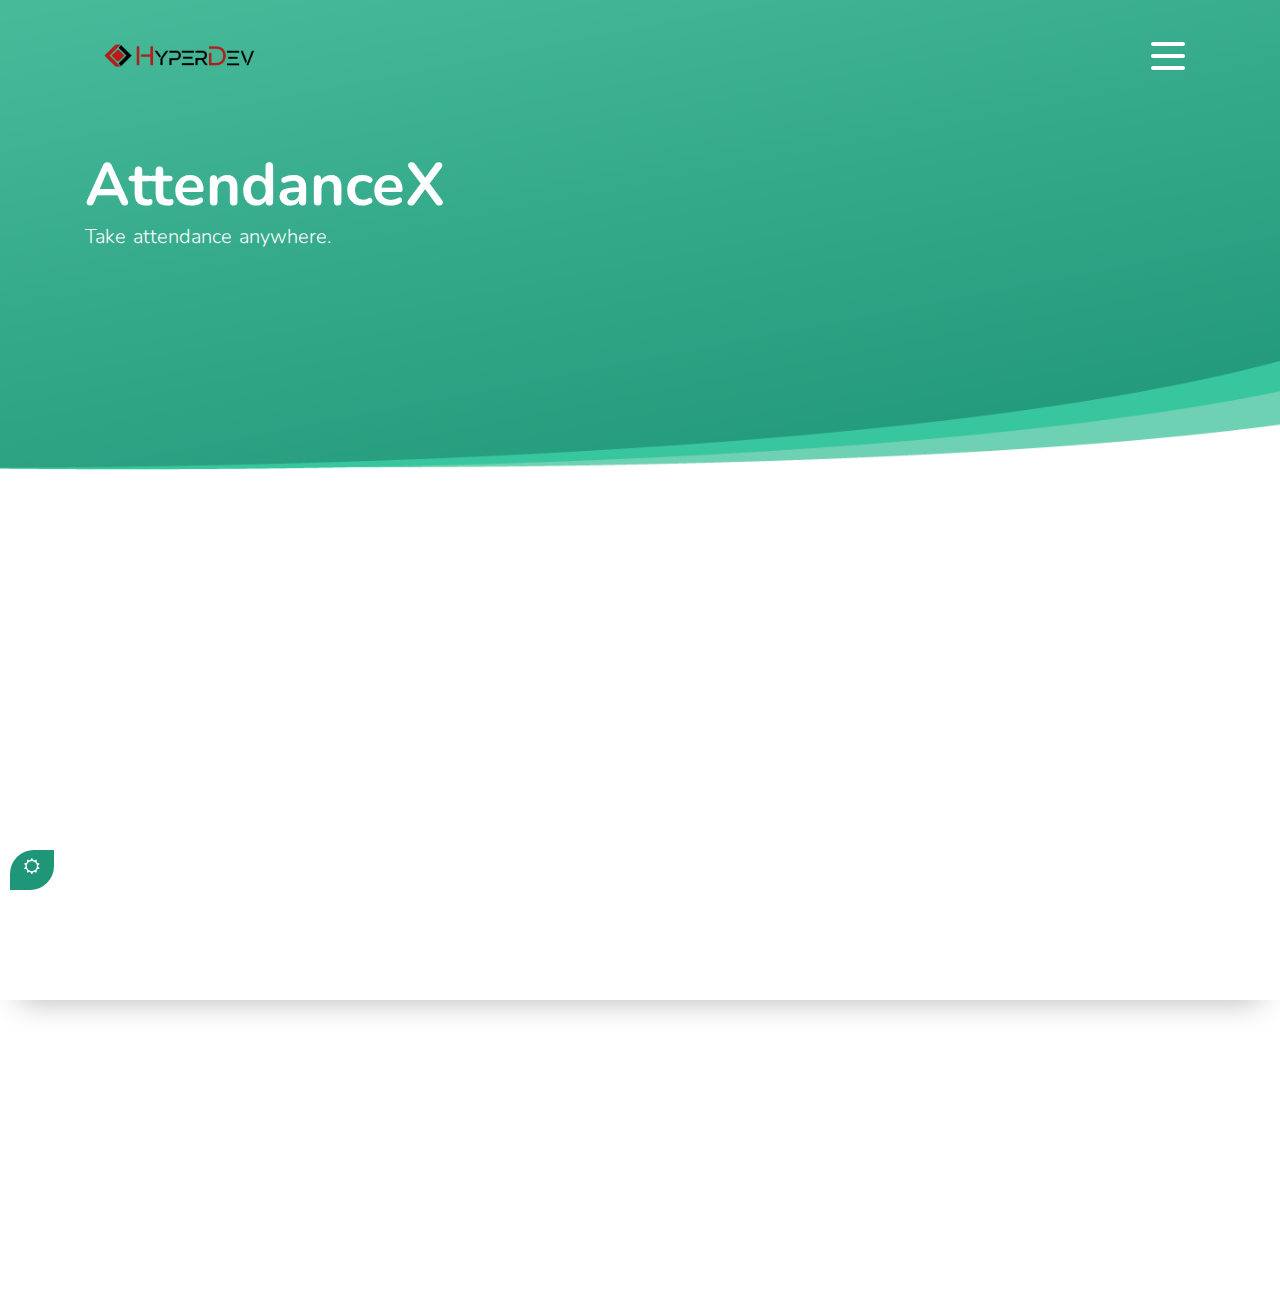
<file: index.html>
<!DOCTYPE html>
<html lang="en">
<head>
    <meta charset="UTF-8">
    <meta name="viewport"
          content="width=device-width, user-scalable=no, initial-scale=1.0, maximum-scale=1.0, minimum-scale=1.0">
    <meta http-equiv="X-UA-Compatible" content="ie=edge">
    <meta name="theme-color" content="#1f9678">
    <meta name="msapplication-navbutton-color" content="#1f9678">
    <meta name="apple-mobile-web-app-status-bar-style" content="#1f9678">
    <title>AttendanceX | الرئيسية</title>
    <link rel="icon" href="img/favicon.png">
    <link href="https://fonts.googleapis.com/css?family=Nunito:400,700&display=swap" rel="stylesheet">
    <link href="css/bootstrap.min.css" rel="stylesheet">
    <link href="css/animate.css" rel="stylesheet">
    <link href="css/owl.carousel.min.css" rel="stylesheet">
    <link href="css/slick.css" rel="stylesheet">
    <link href="css/font-awesome.min.css" rel="stylesheet">
    <link href="css/themify-icons.css" rel="stylesheet">
    <link href="css/ionicons.min.css" rel="stylesheet">
    <link rel="stylesheet" href="css/menu_style.css">
    <link href="css/style.css" rel="stylesheet">
</head>
<body>
<button id="dark-mode-toggle" class="btn btn-primary d-flex"
        style="position: fixed;bottom:10px;left:10px;z-index: 1000;min-width: 30px;height: 40px">
    <i class="fa fa-sun-o"></i>
</button>
<div id="preloader">
    <div class="color-load"></div>
</div>
<div class="nav-menu fixed-top">
    <div class="container">
        <div class="row">
            <div class="col-md-12">
                <nav class="navbar navbar-dark">
                    <a class="navbar-brand p-0" href="index.html">
                        <img src="img/logoAR.png" alt="" height="65">
                    </a>
                    <div class="open"><span class="cls"></span> <span>
                  <ul class="sub-menu">
                    <li> <a href="#" class="active">الرئيسية</a> </li>
                    <li> <a href="#">من نحن</a> </li>
                    <li> <a href="pages/admin_login.html">المسئول</a> </li>
                  </ul>
                  </span> <span class="cls"></span>
                    </div>
                </nav>
            </div>
        </div>
    </div>
</div>
<section class="wellcome_area page_content" id="home">
    <div class="container h-100">
        <div class="row h-100 align-items-center">
            <div class="col-12 col-md">
                <div class="wellcome-heading">
                    <h2>AttendanceX</h2>
                    <p>Take attendance anywhere.</p>
                </div>
            </div>
        </div>
    </div>
</section>
<section class="footer-contact-area section_padding_100" id="contact" style="margin-bottom: 300px">
    <div class="container">
        <div class="row">
            <div style="height: 300px">

            </div>
        </div>
    </div>
</section>
<footer class="footer-social-icon text-center">
    <div class="footer-text">
        <img src="img/logoEN.png" alt="" height="85" class="m-auto">
    </div>
    <div class="footer-social-icon">
        <a href="#"><i class="fa fa-facebook" aria-hidden="true"></i></a>
        <a href="#"><i class="fa fa-twitter" aria-hidden="true"></i></a>
        <a href="#"> <i class="fa fa-instagram" aria-hidden="true"></i></a>
    </div>
    <div class="copyright-text">
        <p>AttendanceX |
            Copyright &copy;<script>document.write(new Date().getFullYear());</script>
        </P>
        <p>Designed by
            <a
                    href="https://hyper-dev.github.io/" target="_blank"><span>HyperDev</span>
            </a>
        </p>
    </div>
</footer>
<script src="js/jquery-3.2.1.min.js"></script>
<script src="js/popper.min.js"></script>
<script src="js/bootstrap.min.js"></script>
<script src="js/slick.min.js"></script>
<script src="js/footer-reveal.min.js"></script>
<script src="js/active.js"></script>
<script src="js/plugin.js"></script>
</body>
<script>
    function menuscroll() {
        var $navmenu = $('.nav-menu');
        if ($(window).scrollTop() > 50) {
            $navmenu.addClass('is-scrolling');
        } else {
            $navmenu.removeClass("is-scrolling");
        }
    }

    menuscroll();
    window.onscroll = () => {
        menuscroll();
    };
</script>
</html>
</file>
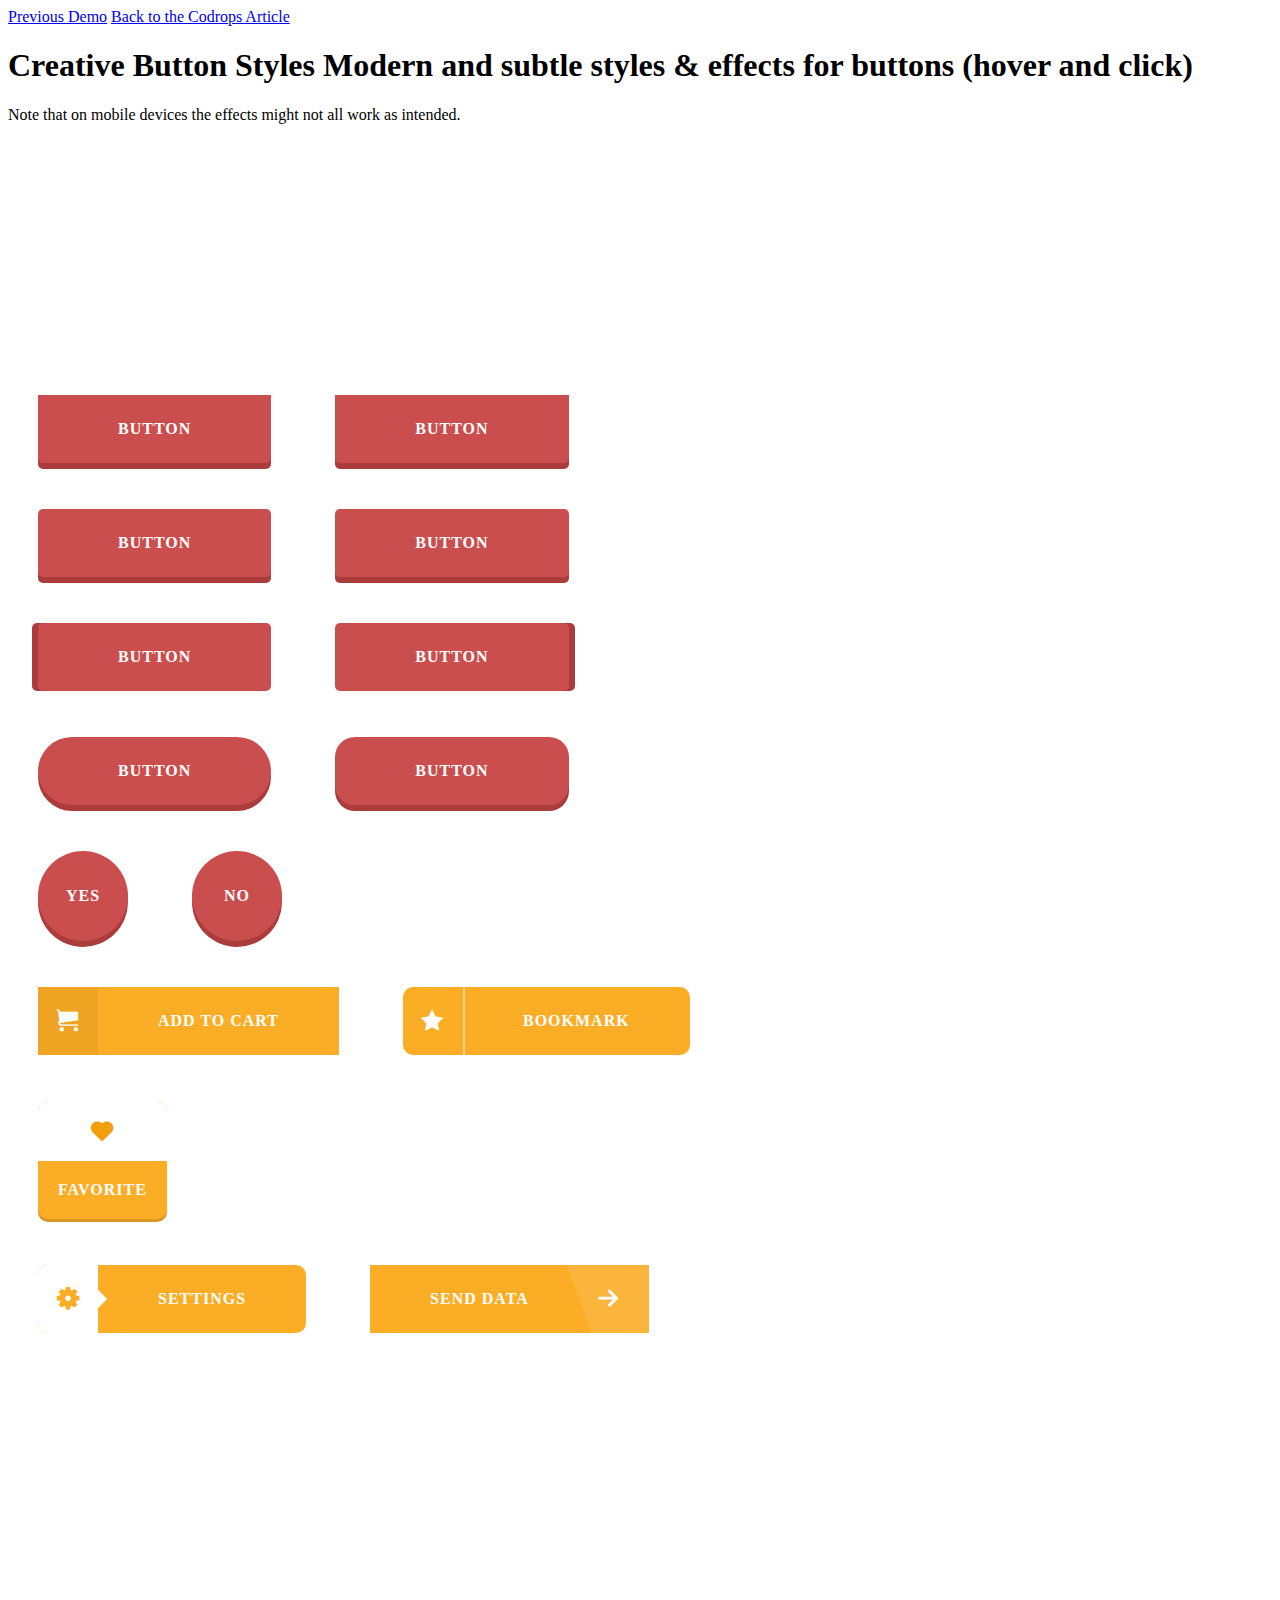
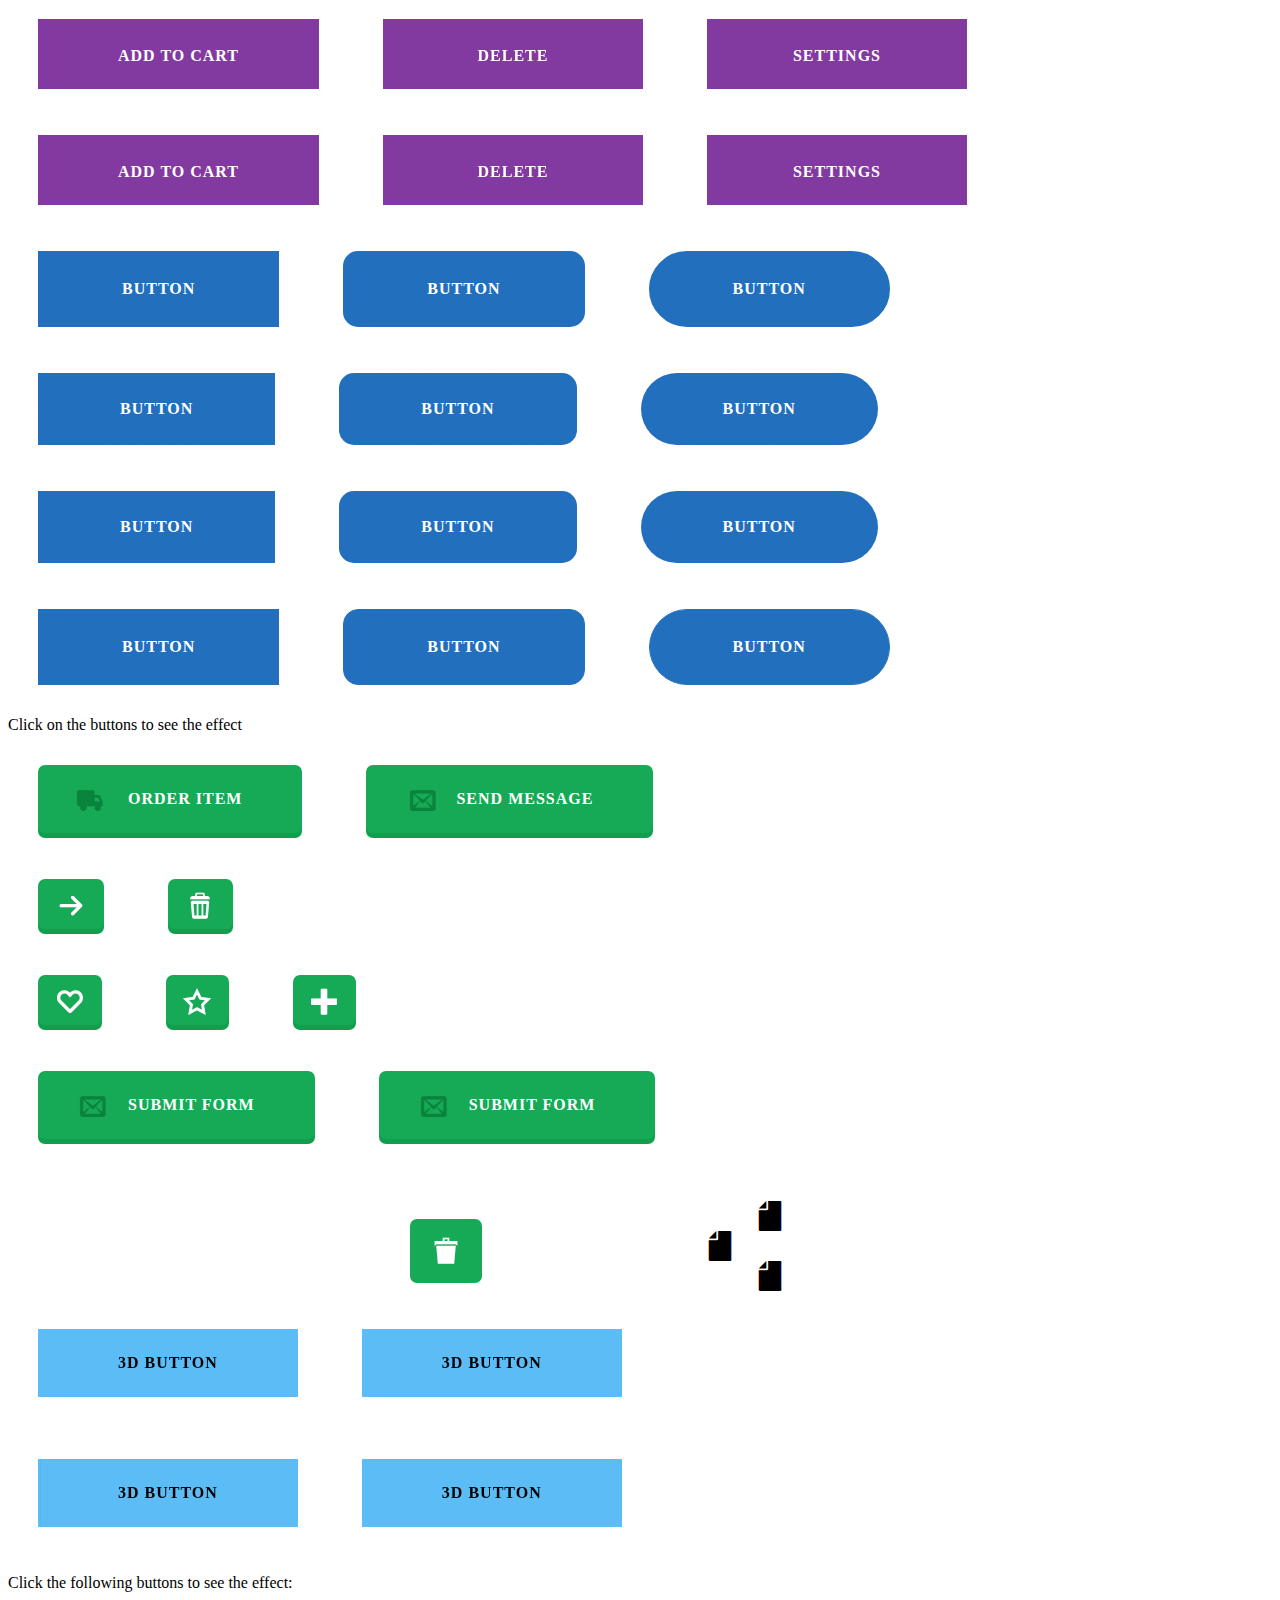
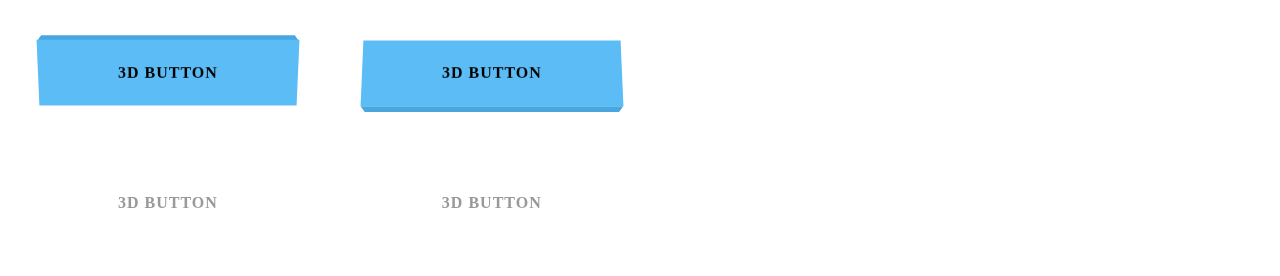
<file: text.html>
<!DOCTYPE html>
<html lang="en">
<head>
    <meta charset="UTF-8">
    <title>Title</title>
<!--    <link rel="stylesheet" type="text/css" href="css/default.css" />-->
    <link rel="stylesheet" type="text/css" href="css/buttonStyle.css" />
    <script src="js/modernizr.custom.js"></script>
</head>
<body style="background: white">
<div class="container">
    <!-- Top Navigation -->
    <div class="codrops-top clearfix">
        <a class="codrops-icon codrops-icon-prev" href="http://tympanus.net/Tutorials/WebAudioStylophone/"><span>Previous Demo</span></a>
        <span class="right"><a class="codrops-icon codrops-icon-drop" href="http://tympanus.net/codrops/?p=15430"><span>Back to the Codrops Article</span></a></span>
    </div>
    <header>
        <h1>Creative Button Styles <span>Modern and subtle styles &amp; effects for buttons (hover and click)</span></h1>
    </header>
    <section class="color-1">
        <p class="text note-touch">Note that on mobile devices the effects might not all work as intended.</p>
        <p>
            <button class="btn btn-1 btn-1a">Button</button>
            <button class="btn btn-1 btn-1b">Button</button>
            <button class="btn btn-1 btn-1c">Button</button>
        </p>
        <p>
            <button class="btn btn-1 btn-1d">Button</button>
            <button class="btn btn-1 btn-1e">Button</button>
            <button class="btn btn-1 btn-1f">Button</button>
        </p>
    </section>
    <section class="color-2">
        <p>
            <button class="btn btn-2 btn-2a">Button</button>
            <button class="btn btn-2 btn-2b">Button</button>
        </p>
        <p>
            <button class="btn btn-2 btn-2c">Button</button>
            <button class="btn btn-2 btn-2d">Button</button>
        </p>
        <p>
            <button class="btn btn-2 btn-2e">Button</button>
            <button class="btn btn-2 btn-2f">Button</button>
        </p>
        <p>
            <button class="btn btn-2 btn-2g">Button</button>
            <button class="btn btn-2 btn-2h">Button</button>
        </p>
        <p>
            <button class="btn btn-2 btn-2i">Yes</button>
            <button class="btn btn-2 btn-2j">No</button>
        </p>
    </section>
    <section class="color-3">
        <p>
            <button class="btn btn-3 btn-3a icon-cart">Add to cart</button>
            <button class="btn btn-3 btn-3b icon-star-2">Bookmark</button>
        </p>
        <p>
            <button class="btn btn-3 btn-3c icon-heart-2">Favorite</button>
        </p>
        <p>
            <button class="btn btn-3 btn-3d icon-cog">Settings</button>
            <button class="btn btn-3 btn-3e icon-arrow-right">Send data</button>
        </p>
    </section>
    <section class="color-4">
        <p>
            <button class="btn btn-4 btn-4a icon-arrow-right">Continue</button>
            <button class="btn btn-4 btn-4b icon-arrow-left">Return</button>
        </p>
        <p>
            <button class="btn btn-4 btn-4c icon-arrow-right">Continue</button>
            <button class="btn btn-4 btn-4d icon-arrow-left">Return</button>
        </p>
    </section>
    <section class="color-5">
        <p>
            <button class="btn btn-5 btn-5a icon-cart"><span>Add to cart</span></button>
            <button class="btn btn-5 btn-5a icon-remove"><span>Delete</span></button>
            <button class="btn btn-5 btn-5a icon-cog"><span>Settings</span></button>
        </p>
        <p>
            <button class="btn btn-5 btn-5b icon-cart"><span>Add to cart</span></button>
            <button class="btn btn-5 btn-5b icon-remove"><span>Delete</span></button>
            <button class="btn btn-5 btn-5b icon-cog"><span>Settings</span></button>
        </p>
    </section>
    <section class="color-6">
        <p>
            <button class="btn btn-6 btn-6a">Button</button>
            <button class="btn btn-6 btn-6b">Button</button>
            <button class="btn btn-6 btn-6c">Button</button>
        </p>
        <p>
            <button class="btn btn-6 btn-6d">Button</button>
            <button class="btn btn-6 btn-6e">Button</button>
            <button class="btn btn-6 btn-6f">Button</button>
        </p>
        <p>
            <button class="btn btn-6 btn-6g">Button</button>
            <button class="btn btn-6 btn-6h">Button</button>
            <button class="btn btn-6 btn-6i">Button</button>
        </p>
        <p>
            <button class="btn btn-6 btn-6j">Button</button>
            <button class="btn btn-6 btn-6k">Button</button>
            <button class="btn btn-6 btn-6l">Button</button>
        </p>
    </section>
    <section class="color-7" id="btn-click">
        <p class="text">Click on the buttons to see the effect</p>
        <p>
            <button class="btn btn-7 btn-7a icon-truck">Order item</button>
            <button class="btn btn-7 btn-7b icon-envelope">Send message</button>
        </p>
        <p>
            <button class="btn btn-7 btn-7c btn-icon-only icon-arrow-right">Submit</button>
            <button class="btn btn-7 btn-7d btn-icon-only icon-remove">Empty</button>
        </p>
        <p>
            <button class="btn btn-7 btn-7e btn-icon-only icon-heart">Like</button>
            <button class="btn btn-7 btn-7f btn-icon-only icon-star">Fav</button>
            <button class="btn btn-7 btn-7g btn-icon-only icon-plus">Add</button>
        </p>
        <p>
            <button class="btn btn-7 btn-7h icon-envelope">Submit form</button>
            <button class="btn btn-7 btn-7h icon-envelope">Submit form</button>
        </p>
        <div id="trash-effect" class="trash-effect">
            <button class="btn btn-7 btn-7i btn-icon-only icon-remove-2">Remove</button>
            <div class="icon-file"></div>
            <div class="icon-file"></div>
            <div class="icon-file"></div>
        </div>
    </section>
    <section class="color-8">
        <p class="perspective">
            <button class="btn btn-8 btn-8a">3D Button</button>
        </p>
        <p class="perspective">
            <button class="btn btn-8 btn-8b">3D Button</button>
        </p>
        <br />
        <p class="perspective">
            <button class="btn btn-8 btn-8c">3D Button</button>
        </p>
        <p class="perspective">
            <button class="btn btn-8 btn-8d">3D Button</button>
        </p>
        <p class="text">Click the following buttons to see the effect:</p>
        <p class="perspective">
            <button class="btn btn-8 btn-8e">3D Button</button>
        </p>
        <p class="perspective">
            <button class="btn btn-8 btn-8f">3D Button</button>
        </p>
        <br />
        <p class="perspective">
            <button class="btn btn-8 btn-8g">3D Button</button>
        </p>
        <p class="perspective">
            <button class="btn btn-8 btn-8g">3D Button</button>
        </p>
    </section>
</div><!-- /container -->
<script src="js/classie.js"></script>
<script src="js/modalEffects.js"></script>
<script>
    var buttons7Click = Array.prototype.slice.call( document.querySelectorAll( '#btn-click button' ) ),
        buttons9Click = Array.prototype.slice.call( document.querySelectorAll( 'button.btn-8g' ) ),
        totalButtons7Click = buttons7Click.length,
        totalButtons9Click = buttons9Click.length;

    buttons7Click.forEach( function( el, i ) { el.addEventListener( 'click', activate, false ); } );
    buttons9Click.forEach( function( el, i ) { el.addEventListener( 'click', activate, false ); } );

    function activate() {
        var self = this, activatedClass = 'btn-activated';

        if( classie.has( this, 'btn-7h' ) ) {
            // if it is the first of the two btn-7h then activatedClass = 'btn-error';
            // if it is the second then activatedClass = 'btn-success'
            activatedClass = buttons7Click.indexOf( this ) === totalButtons7Click-2 ? 'btn-error' : 'btn-success';
        }
        else if( classie.has( this, 'btn-8g' ) ) {
            // if it is the first of the two btn-8g then activatedClass = 'btn-success3d';
            // if it is the second then activatedClass = 'btn-error3d'
            activatedClass = buttons9Click.indexOf( this ) === totalButtons9Click-2 ? 'btn-success3d' : 'btn-error3d';
        }

        if( !classie.has( this, activatedClass ) ) {
            classie.add( this, activatedClass );
            setTimeout( function() { classie.remove( self, activatedClass ) }, 1000 );
        }
    }

    document.querySelector( '.btn-7i' ).addEventListener( 'click', function() {
        classie.add( document.querySelector( '#trash-effect' ), 'trash-effect-active' );
    }, false );
</script>
</body>
</html>
</file>
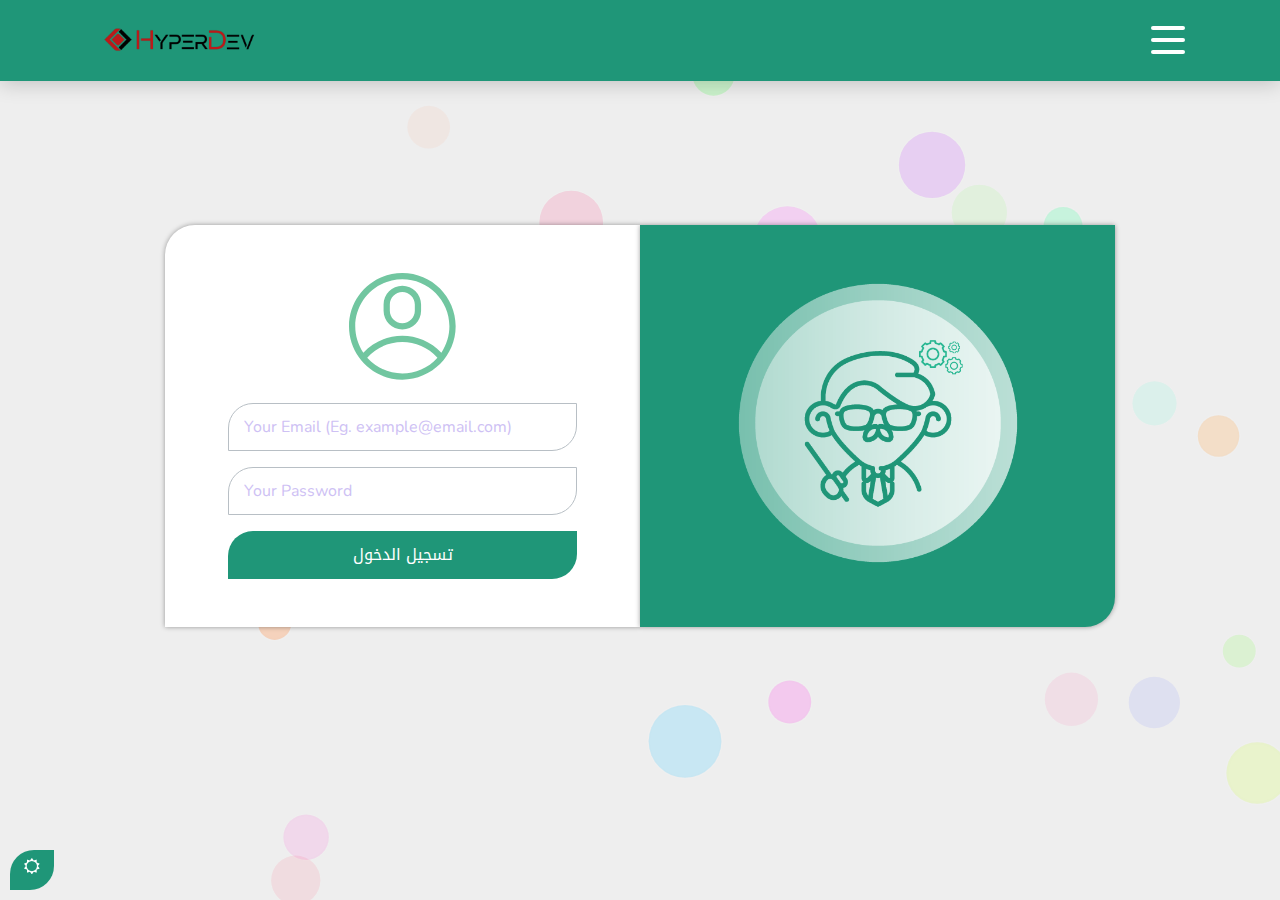
<file: pages/admin_login.html>
<!DOCTYPE html>
<html lang="en">
<head>
    <meta charset="UTF-8">
    <meta name="viewport"
          content="width=device-width, user-scalable=no, initial-scale=1.0, maximum-scale=1.0, minimum-scale=1.0">
    <meta http-equiv="X-UA-Compatible" content="ie=edge">
    <meta name="theme-color" content="#1f9678">
    <meta name="msapplication-navbutton-color" content="#1f9678">
    <meta name="apple-mobile-web-app-status-bar-style" content="#1f9678">
    <title>AttendanceX | المسئول</title>
    <link rel="icon" href="../img/favicon.png">
    <link href="https://fonts.googleapis.com/css?family=Nunito:400,700&display=swap" rel="stylesheet">
    <link href="../css/bootstrap.min.css" rel="stylesheet">
    <link href="../css/animate.css" rel="stylesheet">
    <link href="../css/owl.carousel.min.css" rel="stylesheet">
    <link href="../css/slick.css" rel="stylesheet">
    <link href="../css/font-awesome.min.css" rel="stylesheet">
    <link href="../css/themify-icons.css" rel="stylesheet">
    <link href="../css/ionicons.min.css" rel="stylesheet">
    <link href="../css/sweetalert2.css" rel="stylesheet">
    <link rel="stylesheet" href="../css/menu_style.css">
    <link href="../css/style.css" rel="stylesheet">
</head>
<body>
<button id="dark-mode-toggle" class="btn btn-primary d-flex" data-page="login-page"
        style="position: fixed;bottom:10px;left:10px;z-index: 1000;min-width: 30px;height: 40px">
    <i class="fa fa-sun-o"></i>
</button>
<div id="preloader">
    <div class="color-load"></div>
</div>
<div class="nav-menu fixed-top is-scrolling">
    <div class="container">
        <div class="row">
            <div class="col-md-12">
                <nav class="navbar navbar-dark">
                    <a class="navbar-brand p-0" href="../index.html">
                        <img src="../img/logoAR.png" alt="" height="65">
                    </a>
                    <div class="open"><span class="cls"></span> <span>
                  <ul class="sub-menu">
                    <li> <a href="../index.html">الرئيسية</a> </li>
                    <li> <a href="#">من نحن</a> </li>
                    <li> <a href="#" class="active">المسئول</a> </li>
                  </ul>
                  </span> <span class="cls"></span>
                    </div>
                </nav>
            </div>
        </div>
    </div>
</div>
<section class="login-area mt-75 d-flex align-items-center">
    <div class="container row m-3 m-sm-auto d-flex align-content-center place-content-center p-0">
        <div class="col-12 col-md-5 p-4 p-lg-5 box-shadow border-top-left-rounded border-bottom-right-rounded-to-lg">
            <form id="login_form">
                <div class="row m-auto">
                    <div class="col-md-12 text-center mb-3">
                        <svg xmlns="http://www.w3.org/2000/svg" xmlns:xlink="http://www.w3.org/1999/xlink" width="80pt" height="80pt" viewBox="0 0 64 64" version="1.1">
                            <g id="surface1">
                                <path d="M 64 32 C 64 14.3125 49.6875 0 32 0 C 14.3125 0 0 14.3125 0 32 C 0 49.53125 14.191406 64 32 64 C 49.734375 64 64 49.609375 64 32 Z M 32 3.75 C 47.578125 3.75 60.25 16.421875 60.25 32 C 60.25 37.699219 58.554688 43.175781 55.414062 47.8125 C 42.789062 34.238281 21.230469 34.214844 8.589844 47.8125 C 5.445312 43.175781 3.75 37.699219 3.75 32 C 3.75 16.421875 16.421875 3.75 32 3.75 Z M 10.925781 50.8125 C 22.148438 38.226562 41.855469 38.226562 53.074219 50.8125 C 41.8125 63.410156 22.191406 63.414062 10.925781 50.8125 Z M 10.925781 50.8125 "/>
                                <path d="M 32 33.875 C 38.203125 33.875 43.25 28.828125 43.25 22.625 L 43.25 18.875 C 43.25 12.671875 38.203125 7.625 32 7.625 C 25.796875 7.625 20.75 12.671875 20.75 18.875 L 20.75 22.625 C 20.75 28.828125 25.796875 33.875 32 33.875 Z M 24.5 18.875 C 24.5 14.738281 27.863281 11.375 32 11.375 C 36.136719 11.375 39.5 14.738281 39.5 18.875 L 39.5 22.625 C 39.5 26.761719 36.136719 30.125 32 30.125 C 27.863281 30.125 24.5 26.761719 24.5 22.625 Z M 24.5 18.875 "/>
                            </g>
                        </svg>
                    </div>
                    <div class="col-md-12">
                        <div class="form-group">
                            <input type="email" class="form-control dm-input" name="email" placeholder="Your Email (Eg. example@email.com)" required>
                        </div>
                    </div>
                    <div class="col-md-12">
                        <div class="form-group">
                            <input type="password" class="form-control dm-input" name="password" placeholder="Your Password" required>
                        </div>
                    </div>
                    <div class="col-12">
                        <button type="submit" class="btn btn-hover-shadow w-100">تسجيل الدخول</button>
                    </div>
                </div>
            </form>
        </div>
        <div class="col-5 d-none d-md-block login-vector-bg text-center m-0 p-5 box-shadow border-bottom-right-rounded">
            <img class="img-fluid" src="../img/login-vector.png" width="300" height="300" alt="">
        </div>
    </div>
</section>
<script src="../js/jquery-3.2.1.min.js"></script>
<script src="../js/popper.min.js"></script>
<script src="../js/bootstrap.min.js"></script>
<script src="../js/bubbly-bg.js"></script>
<script src="../js/sweetalert2.js"></script>
<script src="../js/utils.js"></script>
<script src="../js/active.js"></script>
<script src="../js/plugin.js"></script>
<script src="../js/login_auth.js"></script>
<script>
    if (darkMode === 'enabled') {
        addBubbleBg('#111');
    }else{
        addBubbleBg('#eee');
    }
</script>
</body>
</html>
</file>
<file: css/themify-icons.css>
@font-face {
	font-family: 'themify';
	src:url('../fonts/themify.eot');
	src:url('../fonts/themify.eot?#iefix') format('embedded-opentype'),
		url('../fonts/themify.woff') format('woff'),
		url('../fonts/themify.ttf') format('truetype'),
		url('../fonts/themify.svg') format('svg');
	font-weight: normal;
	font-style: normal;
}

[class^="ti-"], [class*=" ti-"] {
	font-family: 'themify';
	speak: none;
	font-style: normal;
	font-weight: normal;
	font-variant: normal;
	text-transform: none;
	line-height: 1;

	/* Better Font Rendering =========== */
	-webkit-font-smoothing: antialiased;
	-moz-osx-font-smoothing: grayscale;
}

.ti-wand:before {
	content: "\e600";
}
.ti-volume:before {
	content: "\e601";
}
.ti-user:before {
	content: "\e602";
}
.ti-unlock:before {
	content: "\e603";
}
.ti-unlink:before {
	content: "\e604";
}
.ti-trash:before {
	content: "\e605";
}
.ti-thought:before {
	content: "\e606";
}
.ti-target:before {
	content: "\e607";
}
.ti-tag:before {
	content: "\e608";
}
.ti-tablet:before {
	content: "\e609";
}
.ti-star:before {
	content: "\e60a";
}
.ti-spray:before {
	content: "\e60b";
}
.ti-signal:before {
	content: "\e60c";
}
.ti-shopping-cart:before {
	content: "\e60d";
}
.ti-shopping-cart-full:before {
	content: "\e60e";
}
.ti-settings:before {
	content: "\e60f";
}
.ti-search:before {
	content: "\e610";
}
.ti-zoom-in:before {
	content: "\e611";
}
.ti-zoom-out:before {
	content: "\e612";
}
.ti-cut:before {
	content: "\e613";
}
.ti-ruler:before {
	content: "\e614";
}
.ti-ruler-pencil:before {
	content: "\e615";
}
.ti-ruler-alt:before {
	content: "\e616";
}
.ti-bookmark:before {
	content: "\e617";
}
.ti-bookmark-alt:before {
	content: "\e618";
}
.ti-reload:before {
	content: "\e619";
}
.ti-plus:before {
	content: "\e61a";
}
.ti-pin:before {
	content: "\e61b";
}
.ti-pencil:before {
	content: "\e61c";
}
.ti-pencil-alt:before {
	content: "\e61d";
}
.ti-paint-roller:before {
	content: "\e61e";
}
.ti-paint-bucket:before {
	content: "\e61f";
}
.ti-na:before {
	content: "\e620";
}
.ti-mobile:before {
	content: "\e621";
}
.ti-minus:before {
	content: "\e622";
}
.ti-medall:before {
	content: "\e623";
}
.ti-medall-alt:before {
	content: "\e624";
}
.ti-marker:before {
	content: "\e625";
}
.ti-marker-alt:before {
	content: "\e626";
}
.ti-arrow-up:before {
	content: "\e627";
}
.ti-arrow-right:before {
	content: "\e628";
}
.ti-arrow-left:before {
	content: "\e629";
}
.ti-arrow-down:before {
	content: "\e62a";
}
.ti-lock:before {
	content: "\e62b";
}
.ti-location-arrow:before {
	content: "\e62c";
}
.ti-link:before {
	content: "\e62d";
}
.ti-layout:before {
	content: "\e62e";
}
.ti-layers:before {
	content: "\e62f";
}
.ti-layers-alt:before {
	content: "\e630";
}
.ti-key:before {
	content: "\e631";
}
.ti-import:before {
	content: "\e632";
}
.ti-image:before {
	content: "\e633";
}
.ti-heart:before {
	content: "\e634";
}
.ti-heart-broken:before {
	content: "\e635";
}
.ti-hand-stop:before {
	content: "\e636";
}
.ti-hand-open:before {
	content: "\e637";
}
.ti-hand-drag:before {
	content: "\e638";
}
.ti-folder:before {
	content: "\e639";
}
.ti-flag:before {
	content: "\e63a";
}
.ti-flag-alt:before {
	content: "\e63b";
}
.ti-flag-alt-2:before {
	content: "\e63c";
}
.ti-eye:before {
	content: "\e63d";
}
.ti-export:before {
	content: "\e63e";
}
.ti-exchange-vertical:before {
	content: "\e63f";
}
.ti-desktop:before {
	content: "\e640";
}
.ti-cup:before {
	content: "\e641";
}
.ti-crown:before {
	content: "\e642";
}
.ti-comments:before {
	content: "\e643";
}
.ti-comment:before {
	content: "\e644";
}
.ti-comment-alt:before {
	content: "\e645";
}
.ti-close:before {
	content: "\e646";
}
.ti-clip:before {
	content: "\e647";
}
.ti-angle-up:before {
	content: "\e648";
}
.ti-angle-right:before {
	content: "\e649";
}
.ti-angle-left:before {
	content: "\e64a";
}
.ti-angle-down:before {
	content: "\e64b";
}
.ti-check:before {
	content: "\e64c";
}
.ti-check-box:before {
	content: "\e64d";
}
.ti-camera:before {
	content: "\e64e";
}
.ti-announcement:before {
	content: "\e64f";
}
.ti-brush:before {
	content: "\e650";
}
.ti-briefcase:before {
	content: "\e651";
}
.ti-bolt:before {
	content: "\e652";
}
.ti-bolt-alt:before {
	content: "\e653";
}
.ti-blackboard:before {
	content: "\e654";
}
.ti-bag:before {
	content: "\e655";
}
.ti-move:before {
	content: "\e656";
}
.ti-arrows-vertical:before {
	content: "\e657";
}
.ti-arrows-horizontal:before {
	content: "\e658";
}
.ti-fullscreen:before {
	content: "\e659";
}
.ti-arrow-top-right:before {
	content: "\e65a";
}
.ti-arrow-top-left:before {
	content: "\e65b";
}
.ti-arrow-circle-up:before {
	content: "\e65c";
}
.ti-arrow-circle-right:before {
	content: "\e65d";
}
.ti-arrow-circle-left:before {
	content: "\e65e";
}
.ti-arrow-circle-down:before {
	content: "\e65f";
}
.ti-angle-double-up:before {
	content: "\e660";
}
.ti-angle-double-right:before {
	content: "\e661";
}
.ti-angle-double-left:before {
	content: "\e662";
}
.ti-angle-double-down:before {
	content: "\e663";
}
.ti-zip:before {
	content: "\e664";
}
.ti-world:before {
	content: "\e665";
}
.ti-wheelchair:before {
	content: "\e666";
}
.ti-view-list:before {
	content: "\e667";
}
.ti-view-list-alt:before {
	content: "\e668";
}
.ti-view-grid:before {
	content: "\e669";
}
.ti-uppercase:before {
	content: "\e66a";
}
.ti-upload:before {
	content: "\e66b";
}
.ti-underline:before {
	content: "\e66c";
}
.ti-truck:before {
	content: "\e66d";
}
.ti-timer:before {
	content: "\e66e";
}
.ti-ticket:before {
	content: "\e66f";
}
.ti-thumb-up:before {
	content: "\e670";
}
.ti-thumb-down:before {
	content: "\e671";
}
.ti-text:before {
	content: "\e672";
}
.ti-stats-up:before {
	content: "\e673";
}
.ti-stats-down:before {
	content: "\e674";
}
.ti-split-v:before {
	content: "\e675";
}
.ti-split-h:before {
	content: "\e676";
}
.ti-smallcap:before {
	content: "\e677";
}
.ti-shine:before {
	content: "\e678";
}
.ti-shift-right:before {
	content: "\e679";
}
.ti-shift-left:before {
	content: "\e67a";
}
.ti-shield:before {
	content: "\e67b";
}
.ti-notepad:before {
	content: "\e67c";
}
.ti-server:before {
	content: "\e67d";
}
.ti-quote-right:before {
	content: "\e67e";
}
.ti-quote-left:before {
	content: "\e67f";
}
.ti-pulse:before {
	content: "\e680";
}
.ti-printer:before {
	content: "\e681";
}
.ti-power-off:before {
	content: "\e682";
}
.ti-plug:before {
	content: "\e683";
}
.ti-pie-chart:before {
	content: "\e684";
}
.ti-paragraph:before {
	content: "\e685";
}
.ti-panel:before {
	content: "\e686";
}
.ti-package:before {
	content: "\e687";
}
.ti-music:before {
	content: "\e688";
}
.ti-music-alt:before {
	content: "\e689";
}
.ti-mouse:before {
	content: "\e68a";
}
.ti-mouse-alt:before {
	content: "\e68b";
}
.ti-money:before {
	content: "\e68c";
}
.ti-microphone:before {
	content: "\e68d";
}
.ti-menu:before {
	content: "\e68e";
}
.ti-menu-alt:before {
	content: "\e68f";
}
.ti-map:before {
	content: "\e690";
}
.ti-map-alt:before {
	content: "\e691";
}
.ti-loop:before {
	content: "\e692";
}
.ti-location-pin:before {
	content: "\e693";
}
.ti-list:before {
	content: "\e694";
}
.ti-light-bulb:before {
	content: "\e695";
}
.ti-Italic:before {
	content: "\e696";
}
.ti-info:before {
	content: "\e697";
}
.ti-infinite:before {
	content: "\e698";
}
.ti-id-badge:before {
	content: "\e699";
}
.ti-hummer:before {
	content: "\e69a";
}
.ti-home:before {
	content: "\e69b";
}
.ti-help:before {
	content: "\e69c";
}
.ti-headphone:before {
	content: "\e69d";
}
.ti-harddrives:before {
	content: "\e69e";
}
.ti-harddrive:before {
	content: "\e69f";
}
.ti-gift:before {
	content: "\e6a0";
}
.ti-game:before {
	content: "\e6a1";
}
.ti-filter:before {
	content: "\e6a2";
}
.ti-files:before {
	content: "\e6a3";
}
.ti-file:before {
	content: "\e6a4";
}
.ti-eraser:before {
	content: "\e6a5";
}
.ti-envelope:before {
	content: "\e6a6";
}
.ti-download:before {
	content: "\e6a7";
}
.ti-direction:before {
	content: "\e6a8";
}
.ti-direction-alt:before {
	content: "\e6a9";
}
.ti-dashboard:before {
	content: "\e6aa";
}
.ti-control-stop:before {
	content: "\e6ab";
}
.ti-control-shuffle:before {
	content: "\e6ac";
}
.ti-control-play:before {
	content: "\e6ad";
}
.ti-control-pause:before {
	content: "\e6ae";
}
.ti-control-forward:before {
	content: "\e6af";
}
.ti-control-backward:before {
	content: "\e6b0";
}
.ti-cloud:before {
	content: "\e6b1";
}
.ti-cloud-up:before {
	content: "\e6b2";
}
.ti-cloud-down:before {
	content: "\e6b3";
}
.ti-clipboard:before {
	content: "\e6b4";
}
.ti-car:before {
	content: "\e6b5";
}
.ti-calendar:before {
	content: "\e6b6";
}
.ti-book:before {
	content: "\e6b7";
}
.ti-bell:before {
	content: "\e6b8";
}
.ti-basketball:before {
	content: "\e6b9";
}
.ti-bar-chart:before {
	content: "\e6ba";
}
.ti-bar-chart-alt:before {
	content: "\e6bb";
}
.ti-back-right:before {
	content: "\e6bc";
}
.ti-back-left:before {
	content: "\e6bd";
}
.ti-arrows-corner:before {
	content: "\e6be";
}
.ti-archive:before {
	content: "\e6bf";
}
.ti-anchor:before {
	content: "\e6c0";
}
.ti-align-right:before {
	content: "\e6c1";
}
.ti-align-left:before {
	content: "\e6c2";
}
.ti-align-justify:before {
	content: "\e6c3";
}
.ti-align-center:before {
	content: "\e6c4";
}
.ti-alert:before {
	content: "\e6c5";
}
.ti-alarm-clock:before {
	content: "\e6c6";
}
.ti-agenda:before {
	content: "\e6c7";
}
.ti-write:before {
	content: "\e6c8";
}
.ti-window:before {
	content: "\e6c9";
}
.ti-widgetized:before {
	content: "\e6ca";
}
.ti-widget:before {
	content: "\e6cb";
}
.ti-widget-alt:before {
	content: "\e6cc";
}
.ti-wallet:before {
	content: "\e6cd";
}
.ti-video-clapper:before {
	content: "\e6ce";
}
.ti-video-camera:before {
	content: "\e6cf";
}
.ti-vector:before {
	content: "\e6d0";
}
.ti-themify-logo:before {
	content: "\e6d1";
}
.ti-themify-favicon:before {
	content: "\e6d2";
}
.ti-themify-favicon-alt:before {
	content: "\e6d3";
}
.ti-support:before {
	content: "\e6d4";
}
.ti-stamp:before {
	content: "\e6d5";
}
.ti-split-v-alt:before {
	content: "\e6d6";
}
.ti-slice:before {
	content: "\e6d7";
}
.ti-shortcode:before {
	content: "\e6d8";
}
.ti-shift-right-alt:before {
	content: "\e6d9";
}
.ti-shift-left-alt:before {
	content: "\e6da";
}
.ti-ruler-alt-2:before {
	content: "\e6db";
}
.ti-receipt:before {
	content: "\e6dc";
}
.ti-pin2:before {
	content: "\e6dd";
}
.ti-pin-alt:before {
	content: "\e6de";
}
.ti-pencil-alt2:before {
	content: "\e6df";
}
.ti-palette:before {
	content: "\e6e0";
}
.ti-more:before {
	content: "\e6e1";
}
.ti-more-alt:before {
	content: "\e6e2";
}
.ti-microphone-alt:before {
	content: "\e6e3";
}
.ti-magnet:before {
	content: "\e6e4";
}
.ti-line-double:before {
	content: "\e6e5";
}
.ti-line-dotted:before {
	content: "\e6e6";
}
.ti-line-dashed:before {
	content: "\e6e7";
}
.ti-layout-width-full:before {
	content: "\e6e8";
}
.ti-layout-width-default:before {
	content: "\e6e9";
}
.ti-layout-width-default-alt:before {
	content: "\e6ea";
}
.ti-layout-tab:before {
	content: "\e6eb";
}
.ti-layout-tab-window:before {
	content: "\e6ec";
}
.ti-layout-tab-v:before {
	content: "\e6ed";
}
.ti-layout-tab-min:before {
	content: "\e6ee";
}
.ti-layout-slider:before {
	content: "\e6ef";
}
.ti-layout-slider-alt:before {
	content: "\e6f0";
}
.ti-layout-sidebar-right:before {
	content: "\e6f1";
}
.ti-layout-sidebar-none:before {
	content: "\e6f2";
}
.ti-layout-sidebar-left:before {
	content: "\e6f3";
}
.ti-layout-placeholder:before {
	content: "\e6f4";
}
.ti-layout-menu:before {
	content: "\e6f5";
}
.ti-layout-menu-v:before {
	content: "\e6f6";
}
.ti-layout-menu-separated:before {
	content: "\e6f7";
}
.ti-layout-menu-full:before {
	content: "\e6f8";
}
.ti-layout-media-right-alt:before {
	content: "\e6f9";
}
.ti-layout-media-right:before {
	content: "\e6fa";
}
.ti-layout-media-overlay:before {
	content: "\e6fb";
}
.ti-layout-media-overlay-alt:before {
	content: "\e6fc";
}
.ti-layout-media-overlay-alt-2:before {
	content: "\e6fd";
}
.ti-layout-media-left-alt:before {
	content: "\e6fe";
}
.ti-layout-media-left:before {
	content: "\e6ff";
}
.ti-layout-media-center-alt:before {
	content: "\e700";
}
.ti-layout-media-center:before {
	content: "\e701";
}
.ti-layout-list-thumb:before {
	content: "\e702";
}
.ti-layout-list-thumb-alt:before {
	content: "\e703";
}
.ti-layout-list-post:before {
	content: "\e704";
}
.ti-layout-list-large-image:before {
	content: "\e705";
}
.ti-layout-line-solid:before {
	content: "\e706";
}
.ti-layout-grid4:before {
	content: "\e707";
}
.ti-layout-grid3:before {
	content: "\e708";
}
.ti-layout-grid2:before {
	content: "\e709";
}
.ti-layout-grid2-thumb:before {
	content: "\e70a";
}
.ti-layout-cta-right:before {
	content: "\e70b";
}
.ti-layout-cta-left:before {
	content: "\e70c";
}
.ti-layout-cta-center:before {
	content: "\e70d";
}
.ti-layout-cta-btn-right:before {
	content: "\e70e";
}
.ti-layout-cta-btn-left:before {
	content: "\e70f";
}
.ti-layout-column4:before {
	content: "\e710";
}
.ti-layout-column3:before {
	content: "\e711";
}
.ti-layout-column2:before {
	content: "\e712";
}
.ti-layout-accordion-separated:before {
	content: "\e713";
}
.ti-layout-accordion-merged:before {
	content: "\e714";
}
.ti-layout-accordion-list:before {
	content: "\e715";
}
.ti-ink-pen:before {
	content: "\e716";
}
.ti-info-alt:before {
	content: "\e717";
}
.ti-help-alt:before {
	content: "\e718";
}
.ti-headphone-alt:before {
	content: "\e719";
}
.ti-hand-point-up:before {
	content: "\e71a";
}
.ti-hand-point-right:before {
	content: "\e71b";
}
.ti-hand-point-left:before {
	content: "\e71c";
}
.ti-hand-point-down:before {
	content: "\e71d";
}
.ti-gallery:before {
	content: "\e71e";
}
.ti-face-smile:before {
	content: "\e71f";
}
.ti-face-sad:before {
	content: "\e720";
}
.ti-credit-card:before {
	content: "\e721";
}
.ti-control-skip-forward:before {
	content: "\e722";
}
.ti-control-skip-backward:before {
	content: "\e723";
}
.ti-control-record:before {
	content: "\e724";
}
.ti-control-eject:before {
	content: "\e725";
}
.ti-comments-smiley:before {
	content: "\e726";
}
.ti-brush-alt:before {
	content: "\e727";
}
.ti-youtube:before {
	content: "\e728";
}
.ti-vimeo:before {
	content: "\e729";
}
.ti-twitter:before {
	content: "\e72a";
}
.ti-time:before {
	content: "\e72b";
}
.ti-tumblr:before {
	content: "\e72c";
}
.ti-skype:before {
	content: "\e72d";
}
.ti-share:before {
	content: "\e72e";
}
.ti-share-alt:before {
	content: "\e72f";
}
.ti-rocket:before {
	content: "\e730";
}
.ti-pinterest:before {
	content: "\e731";
}
.ti-new-window:before {
	content: "\e732";
}
.ti-microsoft:before {
	content: "\e733";
}
.ti-list-ol:before {
	content: "\e734";
}
.ti-linkedin:before {
	content: "\e735";
}
.ti-layout-sidebar-2:before {
	content: "\e736";
}
.ti-layout-grid4-alt:before {
	content: "\e737";
}
.ti-layout-grid3-alt:before {
	content: "\e738";
}
.ti-layout-grid2-alt:before {
	content: "\e739";
}
.ti-layout-column4-alt:before {
	content: "\e73a";
}
.ti-layout-column3-alt:before {
	content: "\e73b";
}
.ti-layout-column2-alt:before {
	content: "\e73c";
}
.ti-instagram:before {
	content: "\e73d";
}
.ti-google:before {
	content: "\e73e";
}
.ti-github:before {
	content: "\e73f";
}
.ti-flickr:before {
	content: "\e740";
}
.ti-facebook:before {
	content: "\e741";
}
.ti-dropbox:before {
	content: "\e742";
}
.ti-dribbble:before {
	content: "\e743";
}
.ti-apple:before {
	content: "\e744";
}
.ti-android:before {
	content: "\e745";
}
.ti-save:before {
	content: "\e746";
}
.ti-save-alt:before {
	content: "\e747";
}
.ti-yahoo:before {
	content: "\e748";
}
.ti-wordpress:before {
	content: "\e749";
}
.ti-vimeo-alt:before {
	content: "\e74a";
}
.ti-twitter-alt:before {
	content: "\e74b";
}
.ti-tumblr-alt:before {
	content: "\e74c";
}
.ti-trello:before {
	content: "\e74d";
}
.ti-stack-overflow:before {
	content: "\e74e";
}
.ti-soundcloud:before {
	content: "\e74f";
}
.ti-sharethis:before {
	content: "\e750";
}
.ti-sharethis-alt:before {
	content: "\e751";
}
.ti-reddit:before {
	content: "\e752";
}
.ti-pinterest-alt:before {
	content: "\e753";
}
.ti-microsoft-alt:before {
	content: "\e754";
}
.ti-linux:before {
	content: "\e755";
}
.ti-jsfiddle:before {
	content: "\e756";
}
.ti-joomla:before {
	content: "\e757";
}
.ti-html5:before {
	content: "\e758";
}
.ti-flickr-alt:before {
	content: "\e759";
}
.ti-email:before {
	content: "\e75a";
}
.ti-drupal:before {
	content: "\e75b";
}
.ti-dropbox-alt:before {
	content: "\e75c";
}
.ti-css3:before {
	content: "\e75d";
}
.ti-rss:before {
	content: "\e75e";
}
.ti-rss-alt:before {
	content: "\e75f";
}
</file>
<file: css/menu_style.css>
.open {
    width: 50px;
    height: 50px;
    display: block;
    cursor: pointer;
    transition: opacity 0.2s linear;
}
.open.oppenned:nth-child(2){
    cursor: initial;
}
.open.oppenned .cls{
    cursor: pointer;
}
.open span {
    display: block;
    float: left;
    clear: both;
    height: 4px;
    width: 34px;
    border-radius: 40px;
    background-color: var(--background);
    position: absolute;
    right: 10px;
    top: 16px;
    overflow: hidden;
    transition: all 0.4s ease;
}

.open span:nth-child(1) {
    margin-top: 10px;
    z-index: 9;
}

.open span:nth-child(2) { margin-top: 22px; }

.open span:nth-child(3) { margin-top: 34px; }

.sub-menu {
    transition: all 0.5s ease;
    height: 0;
    width: 0;
    right: 0;
    top: 0;
    position: absolute;
    background-color: #26B691;
    opacity: 0.5;
    border-radius: 50%;
    z-index: 18;
    overflow: hidden;
}

.sub-menu li {
    display: block;
    float: right;
    clear: both;
    height: auto;
    margin-right: -160px;
    transition: all 0.5s ease;
}

.sub-menu li:first-child { margin-top: 215px; }

.sub-menu li:nth-child(1) { -webkit-transition-delay: 0.1s; }

.sub-menu li:nth-child(2) { -webkit-transition-delay: 0.15s; }

.sub-menu li:nth-child(3) { -webkit-transition-delay: 0.2s; }

.sub-menu li:nth-child(4) { -webkit-transition-delay: 0.25s; }

.sub-menu li:nth-child(5) { -webkit-transition-delay: 0.3s; }
.sub-menu li a{
    color: var(--background);
    font-size: 16px;
    width: 100%;
    display: block;
    float: left;
    line-height: 40px;
    transition: color 0.4s ease;
}
.sub-menu li:hover a{
    color: var(--foreground);
}

.oppenned .sub-menu {
    opacity: 1;
    height: 400px;
    width: 400px;
}

.oppenned span:nth-child(2) { overflow: visible; }

.oppenned span:nth-child(1),
.oppenned span:nth-child(3) {
    z-index: 100;
    transform: rotate(45deg);
}

.oppenned span:nth-child(1) { transform: rotate(45deg) translateY(5px) translateX(10px); }

.oppenned span:nth-child(2) {
    height: 400px;
    width: 400px;
    right: -160px;
    top: -160px;
    border-radius: 50%;
    background-color: #61b695;
}
.oppenned span:nth-child(3) { transform: rotate(-45deg) translateY(-7px) translateX(12px); }

.oppenned li { margin-right: 168px; }

.open.oppenned .sub-menu li a.active{
    color: var(--foreground);
}
</file>
<file: css/style.css>
@font-face {
    font-family: "Droid Arabic Kufi";
    src: url('../fonts/DroidKufi.ttf');
    font-weight: normal;
}

@font-face {
    font-family: "Droid Arabic Kufi";
    src: url('../fonts/DroidKufi-Bold.ttf');
    font-weight: bold;
}

@font-face {
    font-family: "STC";
    src: url('../fonts/STC-Bold.ttf');
    font-weight: bold;
}

@font-face {
    font-family: "STC";
    src: url('../fonts/STC-Regular.ttf');
    font-weight: normal;
}

* {
    margin: 0;
    padding: 0;
    transition: color 0.5s ease, background-color 0.5s ease;
}

body {
    font-family: 'Droid Arabic Kufi', Nunito, sans-serif;
    background-color: #fff;
    background: var(--background);
    color: var(--foreground);
    transition: color 0.5s ease, background-color 0.5s ease;
}

:root {
    --clr-light: #ffffff;
    --clr-dark: #232225;
    --clr-primary: #1f9678;
    --clr-secondary: #71c6a0;
    --clr-accent: #cd9916;
    --shadow: rgba(0, 0, 0, 0.45);
    --transition: color 0.5s ease, background-color 0.5s ease, border-color 0.5s ease;
    --box-shadow: 0 0 0 0.2rem rgba(38, 182, 145, 0.25);
    --box-shadow-heavy: #0000005e;
    --box-shadow-light: #0000001e;
    --foreground: var(--clr-dark);
    --background: var(--clr-light);
    --gradient1: linear-gradient(to top left, #26B691 0%, #6bf2c4 80%);
}

.darkmode {
    --clr-light: #ffffff;
    --clr-dark: #232225;
    --clr-primary: #1f9678;
    --clr-secondary: #448870;
    --clr-accent: #c79414;
    --shadow: rgba(255, 255, 255, 0.80);
    --transition: color 0.5s ease, background-color 0.5s ease, border-color 0.5s ease;
    --box-shadow: 0 0 0 0.2rem rgba(38, 182, 145, 0.5);
    --box-shadow-heavy: #ffffff5e;
    --box-shadow-light: #ffffff1e;
    --foreground: var(--clr-light);
    --background: var(--clr-dark);
    --gradient1: linear-gradient(to top left, #26B691 0%, #6bf2c4 80%);
}

.direction-rtl {
    direction: rtl;
}

.direction-ltr {
    direction: ltr;
}
.bg-gradient-1{
    background-image: var(--gradient1);
}
.btn-primary {
    background-color: var(--clr-primary);
    color: var(--clr-light);
    font-weight: 500;
    display: inline-block;
    height: 50px;
    min-width: 167px;
    text-align: center;
    border-radius: 24px 0 24px 0;
    border: 2px solid transparent;
    -webkit-transition-duration: 500ms;
    -o-transition-duration: 500ms;
    transition-duration: 500ms;
}

.btn-primary:hover {
    background: var(--background);
    color: var(--clr-primary);
    border: 2px solid var(--clr-primary);
    -webkit-transition-duration: 500ms;
    -o-transition-duration: 500ms;
    transition-duration: 500ms;
}
.btn-submit {
    background-color: #28a745;
    color: var(--clr-light);
    font-weight: 500;
    display: inline-block;
    height: 50px;
    min-width: 167px;
    text-align: center;
    border-radius: 24px 0 24px 0;
    border: 2px solid transparent;
    -webkit-transition-duration: 500ms;
    -o-transition-duration: 500ms;
    transition-duration: 500ms;
}

.btn-submit:hover {
    background: var(--background);
    color: #28a745;
    border: 2px solid #28a745;
    -webkit-transition-duration: 500ms;
    -o-transition-duration: 500ms;
    transition-duration: 500ms;
}
button {
    outline: 0;
    background: none;
    border: none;
    cursor: pointer;
    line-height: initial;
}
button:active {
    outline: none;
    border: none;
}

button:focus {outline:0;}

i {
    outline: none;
}

a {
    outline: none;
    cursor: pointer;
}

input::-webkit-outer-spin-button,
input::-webkit-inner-spin-button {
    -webkit-appearance: none;
    margin: 0;
}

input[type=number] {
    -moz-appearance: textfield;
}

input[type='submit'] {
    outline: none;
    cursor: pointer;
}

input.form-control {
    font-size: 16px;
    height: 48px;
    padding: 0 15px;
    border-radius: 25px 0 25px 0;
    font-family: Nunito, "Droid Arabic Kufi", sans-serif;
    border-color: #b8bfc5;
}

textarea {
    border-radius: 25px 0 25px 0;
}

h1,
h2,
h3,
h4,
h5,
h6 {
    font-weight: 400;
    color: #000;
    line-height: 1.2;
    margin: auto;
}

h2 {
    font-size: calc(15px + 6vw);
}

.btn.btn-hover-shadow {
    background: var(--clr-primary);
    height: 48px;
    min-width: 185px;
    color: #ffffff;
    font-weight: 500;
    border-radius: 25px 0 25px 0;
    transition: transform 0.5s ease, box-shadow 0.5s ease;
}

.btn.btn-hover-shadow:hover {
    transition: transform 0.5s ease, box-shadow 0.5s ease;
    box-shadow: 3px 3px 7px rgba(31, 150, 120, 0.64);
    transform: translate(-3px, -3px);
}

.border-rounded {
    border-radius: 10px;
}

.border-top-right-rounded {
    border-top-right-radius: 30px;
}

.border-bottom-right-rounded {
    border-bottom-right-radius: 30px;
}

.border-top-left-rounded {
    border-top-left-radius: 30px;
}
@media screen and (max-width: 767px){
    .border-bottom-right-rounded-to-lg {
        border-bottom-right-radius: 30px;
    }
}
.border-bottom-left-rounded {
    border-bottom-left-radius: 30px;
}

.card-awesome {
    border-radius: 25px 0 25px 0;;
    background-image: linear-gradient(to top left, rgb(255, 199, 78), rgb(215, 173, 255));
    box-shadow: 0 0 8px var(--shadow);
    margin: auto;
}
.card-awesome-white{
    border-radius: 25px 0 25px 0;;
    background: var(--background);
    box-shadow: 0 0 8px var(--shadow);
    margin: auto;
}
.card-awesome-round{
    border-radius: 15px 50px 15px 50px;
    box-shadow: 0 0 8px 3px #a672d2;
    margin: auto;
    cursor: pointer;
}

.box-awesome {
    min-width: 110px;
    text-align: center;
    border-top-left-radius: 30px;
    border-bottom-right-radius: 30px;
}
.overflow-hidden{
    overflow: hidden;
}

.box-shadow {
    box-shadow: 0 0 5px 0 var(--box-shadow-heavy);
    transition: box-shadow 0.5s ease;
}

.box-shadow-light {
    box-shadow: 0 0 5px 0 var(--box-shadow-light);
    transition: box-shadow 0.5s ease;
}

.section_padding_100 {
    padding-top: 100px;
    padding-bottom: 100px;
}

.section_padding_100_50 {
    padding-top: 100px;
    padding-bottom: 50px;
}

.section_padding_100_70 {
    padding-top: 100px;
    padding-bottom: 70px;
}

.section_padding_50 {
    padding-top: 50px;
    padding-bottom: 50px;
}

.section_padding_50_20 {
    padding-top: 50px;
    padding-bottom: 20px;
}

.section_padding_150 {
    padding-top: 150px;
    padding-bottom: 150px;
}

.section_padding_200 {
    padding-top: 200px;
    padding-bottom: 200px;
}

.section_padding_0_100 {
    padding-top: 0;
    padding-bottom: 100px;
}

.section_padding_70 {
    padding-top: 70px;
    padding-bottom: 70px;
}

.section_padding_0_50 {
    padding-top: 0;
    padding-bottom: 50px;
}

.w-md-50 {
    width: 50%;
}

.w-md-75 {
    width: 75%;
}

@media screen and (max-width: 768px) {
    .w-md-50 {
        width: 100%;
    }

    .w-md-75 {
        width: 100%;
    }
}

img {
    max-width: 100%;
    max-height: 100%;
}

.mt-15 {
    margin-top: 15px;
}

.mt-30 {
    margin-top: 30px;
}

.mt-40 {
    margin-top: 40px;
}

.mt-50 {
    margin-top: 50px;
}

.mt-100 {
    margin-top: 100px;
}

.mt-150 {
    margin-top: 150px;
}

.mr-15 {
    margin-right: 15px;
}

.mr-30 {
    margin-right: 30px;
}

.mr-50 {
    margin-right: 50px;
}

.mr-100 {
    margin-right: 100px;
}

.mb-15 {
    margin-bottom: 15px;
}

.mb-30 {
    margin-bottom: 30px;
}

.mb-50 {
    margin-bottom: 50px;
}

.mb-100 {
    margin-bottom: 100px;
}

.ml-15 {
    margin-left: 15px;
}

.ml-30 {
    margin-left: 30px;
}

.ml-50 {
    margin-left: 50px;
}

.ml-100 {
    margin-left: 100px;
}

ul,
ol {
    margin: 0;
    padding: 0;
}

a,
a:hover,
a:focus,
a:active {
    text-decoration: none;
    -webkit-transition-duration: 500ms;
    -o-transition-duration: 500ms;
    transition-duration: 500ms;
}

li {
    list-style: none;
}

p {
    color: #726a84;
    font-size: 20px;
    font-weight: 300;
    margin-top: 0;
}

.hr-awesome {
    width: 80px;
    height: 3px;
    background-color: var(--clr-primary);
    margin: 15px auto;
    border-radius: 30px;
}
.double-hr-awesome-reverse,
.double-hr-awesome {
    margin-bottom: 65px;
    position: relative;
    display: inline-block;
}
.double-hr-awesome-reverse:before,
.double-hr-awesome:before {
    content: "";
    position: absolute;
    bottom: -35px;
    width: 120px;
    height: 4px;
    left: -140px;
    background-color: var(--clr-primary);
    border-radius: 30px;
}
.double-hr-awesome-reverse:after,
.double-hr-awesome:after {
    content: "";
    background-color: var(--clr-primary);
    position: absolute;
    bottom: -25px;
    width: 120px;
    height: 4px;
    left: -100px;
    border-radius: 30px;
}
.double-hr-awesome-reverse:before{
    left: -45px;
}
.double-hr-awesome-reverse:after{
    left: -90px;
}
#preloader {
    overflow: hidden;
    background-color: var(--background);
    height: 100%;
    left: 0;
    position: fixed;
    top: 0;
    width: 100%;
    z-index: 999999;
}

div.swal2-popup.swal2-modal {
    background-color: var(--background);
    border-radius: 30px 0 30px 0;
}

div.swal2-popup.swal2-modal .swal2-title {
    color: var(--foreground);
}

div.swal2-popup.swal2-modal .swal2-actions button {
    border-radius: 30px 0 30px 0;
}

.color-load {
    -webkit-animation: 2000ms linear 0s normal none infinite running colorlib-load;
    animation: 2000ms linear 0s normal none infinite running colorlib-load;
    background: transparent none repeat scroll 0 0;
    border-color: #dddddd #dddddd var(--clr-primary);
    border-radius: 50%;
    border-style: solid;
    border-width: 2px;
    height: 40px;
    left: calc(50% - 20px);
    position: relative;
    top: calc(50% - 20px);
    width: 40px;
    z-index: 9;
}

@-webkit-keyframes colorlib-load {
    0% {
        -webkit-transform: rotate(0deg);
        transform: rotate(0deg);
    }
    100% {
        -webkit-transform: rotate(360deg);
        transform: rotate(360deg);
    }
}

@keyframes colorlib-load {
    0% {
        -webkit-transform: rotate(0deg);
        transform: rotate(0deg);
    }
    100% {
        -webkit-transform: rotate(360deg);
        transform: rotate(360deg);
    }
}

.nav-menu {
    padding: 1rem 0;
    transition: all 0.5s ease;
}

.nav-menu.is-scrolling,
.nav-menu.menu-is-open {
    background: #1f9678;
    -webkit-box-shadow: 0px 2px 20px 0px rgba(0, 0, 0, 0.2);
    -moz-box-shadow: 0px 2px 20px 0px rgba(0, 0, 0, 0.2);
    box-shadow: 0px 2px 20px 0px rgba(0, 0, 0, 0.2);
}

.nav-menu.is-scrolling {
    padding: 0;
}

.navbar-nav .nav-link {
    position: relative;
}

@media (min-width: 992px) {
    .navbar-expand-lg .navbar-nav .nav-link {
        padding-right: 1rem;
        padding-left: 1rem;
        font-size: 14px;
    }

    .navbar-nav > .nav-item > .nav-link.active:after {
        content: "";
        border-bottom: 2px solid #cd99d4;
        left: 1rem;
        right: 1rem;
        bottom: 5px;
        height: 1px;
        position: absolute;
    }
}

@media (max-width: 991px) {
    .navbar-nav.is-scrolling {
        padding-bottom: 1rem;
    }

    .navbar-nav .nav-item {
        text-align: center;
    }
}

.wellcome_area {
    background-image: url(../img/welcome-bg.png);
    height: 500px;
    position: relative;
    z-index: 1;
    background-position: bottom center;
    background-size: cover;
    background-color: var(--background);
}

.wellcome-heading > h2 {
    font-size: 60px;
    color: var(--clr-light);
    font-weight: 700;
    position: relative;
    z-index: 3;
}

.form-control::-webkit-input-placeholder {
    color: #cec1f4;
    opacity: 1;
}

.form-control:-ms-input-placeholder {
    color: #cec1f4;
    opacity: 1;
}
.form-control::placeholder {
    color: #cec1f4;
    opacity: 1;
}

.wellcome-heading > p {
    color: #fff;
}

.wellcome-heading {
    margin-bottom: 100px;
}

.btn-white > a {
    background: #ffffff;
    height: 45px;
    min-width: 155px;
    display: inline-block;
    text-align: center;
    line-height: 45px;
    color: #fb397d;
    font-weight: 500;
    border-radius: 23px 0 23px 0;
}

.btn-white > a:hover {
    background: #5b32b4;
    color: #fff;
    -webkit-transition-duration: 500ms;
    -o-transition-duration: 500ms;
    transition-duration: 500ms;
}

.btn-white {
    text-align: right;
}

.social-icon {
    position: absolute;
    z-index: 5;
    top: 0;
    left: 0;
    height: 100%;
    width: 100%;
    display: -webkit-box;
    display: -ms-flexbox;
    display: flex;
    -webkit-box-align: center;
    -ms-flex-align: center;
    align-items: center;
    -webkit-box-pack: center;
    -ms-flex-pack: center;
    justify-content: center;
}

.social-icon > a {
    font-size: 14px;
    color: #fff;
    background: #9a81d7;
    height: 40px;
    width: 40px;
    line-height: 40px;
    text-align: center;
    border-radius: 10px 0 10px 0;
    display: block;
    margin: 2.5px;
}

/* --------------------------
:: 13.0 Contact Area CSS Start
-------------------------- */

.address-text > p,
.phone-text > p,
.email-text > p {
    font-size: 18px;
    margin-bottom: 10px;
}

.address-text > p > span,
.phone-text > p > span,
.email-text > p > span {
    color: #5b32b4;
}

.footer-contact-area .line-shape {
    margin-left: 0;
}

.footer-contact-area .heading-text > p {
    margin-top: 50px;
}

.footer-contact-area .heading-text {
    margin-bottom: 50px;
}

.footer-contact-area {
    background: var(--background);
}

.mt-75 {
    margin-top: 75px;
}
.h-70vh{
    height: 70vh;
}
.h-100vh{
    height: 100vh;
}
.w-90vw{
    width: 90vw;
}
.round-awesome{
    border-radius: 30px 0 30px 0;
}
.login-area {
    margin-top: 75px;
    padding: calc(25vh - 75px) 0;
}
.footer-reveal-shadow{
    box-shadow: rgba(0, 0, 0, 0.3) 0px 20px 30px -20px;
}
.login-area svg path{
    fill: var(--clr-secondary);
}
.login-area .container div:first-child{
    background-color: var(--background);
    transition: var(--transition);
}
.login-vector-bg{
    background: var(--clr-primary);
}
@media screen and (max-width: 1900px){
    .login-area {
        background-size: cover;
    }
}
.footer-text > p {
    margin-bottom: 50px;
}

.footer-text > h2 {
    color: var(--clr-primary);
    font-size: 72px;
    font-weight: 700;
}

.footer-social-icon > a > i {
    background: var(--clr-primary);
    font-size: 18px;
    color: #ffffff;
    height: 50px;
    width: 50px;
    line-height: 50px;
    font-weight: 500;
    border-radius: 25px 0 25px 0;
    margin-right: 10px;
    transition: all 0.4s ease;
}

.footer-social-icon > a > i:hover {
    background: var(--clr-secondary);
    box-shadow: 0 0 7px rgba(31, 150, 120, 0.64);
    color: #fff;
    -webkit-transition-duration: 500ms;
    -o-transition-duration: 500ms;
    transition-duration: 500ms;
}

.social-icon {
    margin-bottom: 30px;
}

.footer-text {
    margin-bottom: 15px;
}

.footer-social-icon > a .active {
    background: var(--clr-primary);
}

.footer-social-icon {
    margin-bottom: 30px;
}

.copyright-text > p {
    margin-bottom: 0;
}

.copyright-text > p > a {
    color: var(--clr-primary);
}

/* responsive */
@media (min-width: 992px) and (max-width: 1199px) {
    .menu_area .navbar-brand {
        font-size: 42px;
    }

    .menu_area #nav .nav-link {
        padding: 35px 7.5px;
    }

    .header_area.sticky .menu_area #nav .nav-link {
        padding: 23px 7.5px;
    }
}

@media (min-width: 768px) and (max-width: 991px) {
    .header_area {
        padding: 0;
    }

    .menu_area .navbar-brand {
        font-size: 48px;
    }

    .header_area.sticky {
        height: 50px;
    }

    .header_area .menu_area #nav .nav-link,
    .header_area.sticky .menu_area #nav .nav-link {
        padding: 7.5px 15px;
    }
}

@media (min-width: 320px) and (max-width: 767px) {
    .header_area {
        padding: 0;
    }

    .menu_area .navbar-brand {
        font-size: 48px;
    }

    .header_area .menu_area #nav .nav-link,
    .header_area.sticky .menu_area #nav .nav-link {
        padding: 5px 15px;
    }
}

@media (min-width: 480px) and (max-width: 767px) {
    .wellcome-heading > h3 {
        font-size: 284px;
    }

    .wellcome-heading > h2 {
        font-size: 70px;
    }

    .wellcome-heading {
        margin-bottom: 50px;
    }

    .wellcome-heading > h3 {
        top: -139px;
    }
}

@media (min-width: 576px) and (max-width: 767px) {
    .wellcome-heading > h3 {
        font-size: 286px;
    }

    .get-start-area .email {
        margin-bottom: 0;
    }
}

.form-control:focus {
    color: #58626a;
    background-color: #fff;
    border-color: #ced4da;
    outline: 0;
    box-shadow: 0 0 0 0.2rem rgba(120, 56, 177, 0.25);
}

.letter-spacing_5 {
    letter-spacing: 5px;
}

/*--------------------------*/
.dm-h {
    color: var(--foreground);
}

.dm-input {
    color: var(--foreground);
    background-color: var(--background);
    transition: all 0.5s ease;
}

.dm-input:focus {
    color: var(--foreground);
    transition: all 0.5s ease;
    background-color: var(--background);
    box-shadow: var(--box-shadow);
}
.place-content-center{
    place-content: center;
}

/* ---- Upload btn style */
.uploading-btn {
    border-radius: 30px 0 30px 0;
    width: 100%;
    position: absolute;
    left: 50%;
    top: 50%;
    display: block;
    background: #fff;
    box-shadow: 0 0 5px var(--clr-primary);
    -webkit-transform: translate(-50%, -50%);
    transform: translate(-50%, -50%);
}
.uploading-btn svg {
    display: none;
    position: absolute;
    left: 50%;
    top: 50%;
    margin: -15px 0 0 -15px;
    fill: #fff;
}
.uploading-btn div {
    height: 4px;
    margin: -2px 0 0 0;
    position: absolute;
    top: 50%;
    left: 71px;
    right: 25px;
    background: #d3d7e0;
    display: none;
    border-radius: 2px;
}
.uploading-btn div span {
    position: absolute;
    background: var(--clr-accent);
    height: 4px;
    left: 0;
    top: 0;
    width: 0;
    display: block;
    border-radius: 2px;
}
.uploading-btn a {
    position: relative;
    display: block;
    background: var(--clr-primary);
    z-index: 2;
    line-height: 51px;
    height: 50px;
    border-radius: 30px 0 30px 0;
    width: 100%;
    text-align: center;
    color: #fff;
    box-shadow: 0 2px 6px rgba(170, 185, 200, 0.4);
}
.uploading-btn a span {
    cursor: pointer;
    display: block;
}

.img-zoom {
    transition: all 0.5s ease-in-out;
}

.img-zoom:hover {
    transform: scale(1.6);
}

.img-zoom-rotate img {
    transition: all 0.5s ease-in-out;
}

.img-zoom-rotate:hover img {
    transform: scale(1.8) rotate(10deg);
}

.img-zoom-icon {
    color: white;
    font-size: 32px;
    margin: auto;
}

.curser-pointer {
    cursor: pointer;
}

.imghvr-fade figcaption {
    background: #0000006b;
    display: flex;
    place-content: center;
}

.imghvr-fade:hover figcaption {
    opacity: 1;
}

.imghvr-fade:hover > img {
    opacity: .5;
}
[class^=imghvr-] :before{
    transition: none;
}

.edit-icons {
    border: 2px solid white;
    padding: 8px;
    border-radius: 50%;
    color: white;
    background: transparent;
    transition: var(--transition);
}

.edit-icons:hover {
    background: var(--background);
    border-color: var(--background);
    color: var(--clr-primary);
}

.delete-icons {
    border: 2px solid white;
    border-radius: 50%;
    color: white;
    background: transparent;
    transition: var(--transition);
    padding: 8px 11px;
}

.delete-icons:hover {
    background: var(--background);
    border-color: var(--background);
    color: var(--clr-primary);
}
.map-icons {
    border: 2px solid white;
    border-radius: 50%;
    color: white;
    background: transparent;
    transition: var(--transition);
    padding: 8px 13px;
}

.map-icons:hover {
    background: var(--background);
    border-color: var(--background);
    color: var(--clr-primary);
}
.avatar{
    overflow: hidden;
    background-color: var(--background);
    display: inline-flex;
    border-radius: 50%;
    box-shadow: 0 0 8px #0000005e;
}
.round-icon{
    background-color: var(--background);
    border-radius: 50%;
    padding: 5px;
    box-shadow: 0 0 8px #404040;
}
.avatar img{
    border-radius: 50%;
    transform: scale(0.9,0.9);
}

[class^=imghvr-] a{
    margin: auto;
    position: unset;
}


.btn-2 {
    background: var(--clr-primary);
    color: var(--foreground);
    box-shadow: 0 6px #1F9678;
    -webkit-transition: all 0.2s ease;
    -moz-transition: all 0.2s ease;
    transition: all 0.2s ease;
    padding: 0 15px;
    height: 45px;
}
.btn-2g {
    border-radius: 30px 0 30px 0;
}

.btn-2g:hover {
    box-shadow: 0 4px #1F9678;
    top: 2px;
}

.btn-2g:active {
    box-shadow: 0 0 #1F9678;
    top: 6px;
}
.btn-2g-cancel{
    background: #b73a3f;
    color: #fff;
    box-shadow: 0 6px #8b2c30;
}
.btn-2g-cancel:hover {
    box-shadow: 0 4px #8b2c30;
}

.btn-2g-cancel:active {
    box-shadow: 0 0 #8b2c30;
}

.link-awesome span{
    display: block;
    color: #93abcd;
    font-size: 14px;
    padding: 5px 0;
}
.link-awesome span a{
    padding: 5px;
    color: #93abcd;
    transition: 0.3s;
    margin-left: -12px;
    margin-right: 12px;
}
.link-awesome span i{
    transition: 0.3s;
    visibility: hidden;
    opacity: 0;
    cursor: pointer;
}
.link-awesome span:hover a{
    color: #0e83cd;
    margin-left: 0;
    margin-right: 0;
}
.link-awesome span:hover i{
    color: #0e83cd;
    opacity: 1;
    visibility: visible;
}
</file>
<file: css/buttonStyle.css>
@font-face {
	font-family: 'icomoon';
	src:url('../fonts/icomoon/icomoon.eot');
	src:url('../fonts/icomoon/icomoon.eot?#iefix') format('embedded-opentype'),
		url('../fonts/icomoon/icomoon.woff') format('woff'),
		url('../fonts/icomoon/icomoon.ttf') format('truetype'),
		url('../fonts/icomoon/icomoon.svg#icomoon') format('svg');
	font-weight: normal;
	font-style: normal;
}

.btn {
	border: none;
	font-family: inherit;
	font-size: inherit;
	color: inherit;
	background: none;
	cursor: pointer;
	padding: 25px 80px;
	display: inline-block;
	margin: 15px 30px;
	text-transform: uppercase;
	letter-spacing: 1px;
	font-weight: 700;
	outline: none;
	position: relative;
	-webkit-transition: all 0.3s;
	-moz-transition: all 0.3s;
	transition: all 0.3s;
}

.btn:after {
	content: '';
	position: absolute;
	z-index: -1;
	-webkit-transition: all 0.3s;
	-moz-transition: all 0.3s;
	transition: all 0.3s;
}

.btn:before,
.icon-heart:after,
.icon-star:after,
.icon-plus:after,
.icon-file:before {
	font-family: 'icomoon';
	speak: none;
	font-style: normal;
	font-weight: normal;
	font-variant: normal;
	text-transform: none;
	line-height: 1;
	position: relative;
	-webkit-font-smoothing: antialiased;
}

.icon-envelope:before {
	content: "\e000";
}

.icon-cart:before {
	content: "\e007";
}

.icon-cart-2:before {
	content: "\e008";
}

.icon-heart:before {
	content: "\e009";
}

/* Filled heart */
.icon-heart:after,
.icon-heart-2:before {
	content: "\e00a";
}

.icon-star:before {
	content: "\e00b";
}

/* Filled star */
.icon-star:after,
.icon-star-2:before {
	content: "\e00c";
}

.icon-arrow-right:before {
	content: "\e00d";
}

.icon-arrow-left:before {
	content: "\e003";
}

.icon-truck:before {
	content: "\e00e";
}

.icon-remove:before {
	content: "\e00f";
}

.icon-cog:before {
	content: "\e010";
}

.icon-plus:before,
.icon-plus:after {
	content: "\e011";
}

.icon-minus:before {
	content: "\e012";
}

.bh-icon-smiley:before {
	content: "\e001";
}

.bh-icon-sad:before {
	content: "\e002";
}

.icon-file:before {
	content: "\e004";
}

.icon-remove-2:before {
	content: "\e005";
}

/* Button 1 */
.btn-1 {
	border: 3px solid #fff;
	color: #fff;
}

/* Button 1a */
.btn-1a:hover,
.btn-1a:active {
	color: #0e83cd;
	background: #fff;
}

/* Button 1b */
.btn-1b:after {
	width: 100%;
	height: 0;
	top: 0;
	left: 0;
	background: #fff;
}

.btn-1b:hover,
.btn-1b:active {
	color: #0e83cd;
}

.btn-1b:hover:after,
.btn-1b:active:after {
	height: 100%;
}

/* Button 1c */
.btn-1c:after {
	width: 0%;
	height: 100%;
	top: 0;
	left: 0;
	background: #fff;
}

.btn-1c:hover,
.btn-1c:active {
	color: #0e83cd;
}

.btn-1c:hover:after,
.btn-1c:active:after {
	width: 100%;
}

/* Button 1d */
.btn-1d {
	overflow: hidden;
}

.btn-1d:after {
	width: 0;
	height: 103%;
	top: 50%;
	left: 50%;
	background: #fff;
	opacity: 0;
	-webkit-transform: translateX(-50%) translateY(-50%);
	-moz-transform: translateX(-50%) translateY(-50%);
	-ms-transform: translateX(-50%) translateY(-50%);
	transform: translateX(-50%) translateY(-50%);
}

.btn-1d:hover,
.btn-1d:active {
	color: #0e83cd;
}

.btn-1d:hover:after {
	width: 90%;
	opacity: 1;
}

.btn-1d:active:after {
	width: 101%;
	opacity: 1;
}

/* Button 1e */
.btn-1e {
	overflow: hidden;
}

.btn-1e:after {
	width: 100%;
	height: 0;
	top: 50%;
	left: 50%;
	background: #fff;
	opacity: 0;
	-webkit-transform: translateX(-50%) translateY(-50%) rotate(45deg);
	-moz-transform: translateX(-50%) translateY(-50%) rotate(45deg);
	-ms-transform: translateX(-50%) translateY(-50%) rotate(45deg);
	transform: translateX(-50%) translateY(-50%) rotate(45deg);
}

.btn-1e:hover,
.btn-1e:active {
	color: #0e83cd;
}

.btn-1e:hover:after {
	height: 260%;
	opacity: 1;
}

.btn-1e:active:after {
	height: 400%;
	opacity: 1;
}

/* Button 1f */
.btn-1f {
	overflow: hidden;
}

.btn-1f:after {
	width: 101%;
	height: 0;
	top: 50%;
	left: 50%;
	background: #fff;
	opacity: 0;
	-webkit-transform: translateX(-50%) translateY(-50%);
	-moz-transform: translateX(-50%) translateY(-50%);
	-ms-transform: translateX(-50%) translateY(-50%);
	transform: translateX(-50%) translateY(-50%);
}

.btn-1f:hover,
.btn-1f:active {
	color: #0e83cd;
}

.btn-1f:hover:after {
	height: 75%;
	opacity: 1;
}

.btn-1f:active:after {
	height: 130%;
	opacity: 1;
}

/* Button 2 */
.btn-2 {
	background: #cb4e4e;
	color: #fff;
	box-shadow: 0 6px #ab3c3c;
	-webkit-transition: none;
	-moz-transition: none;
	transition: none;
}

/* Button 2a */
.btn-2a {
	border-radius: 0 0 5px 5px;
}

.btn-2a:hover {
	box-shadow: 0 4px #ab3c3c;
	top: 2px;
}

.btn-2a:active {
	box-shadow: 0 0 #ab3c3c;
	top: 6px;
}

/* Button 2b */
.btn-2b {
	border-radius: 0 0 5px 5px;
}

.btn-2b:hover {
	box-shadow: 0 8px #ab3c3c;
	top: -2px;
}

.btn-2b:active {
	box-shadow: 0 0 #ab3c3c;
	top: 6px;
}

/* Button 2c */
.btn-2c {
	border-radius: 5px;
}

.btn-2c:hover {
	box-shadow: 0 4px #ab3c3c;
	top: 2px;
}

.btn-2c:active {
	box-shadow: 0 0 #ab3c3c;
	top: 6px;
}

/* Button 2d */
.btn-2d {
	border-radius: 5px;
}

.btn-2d:hover {
	box-shadow: 0 8px #ab3c3c;
	top: -2px;
}

.btn-2d:active {
	box-shadow: 0 0 #ab3c3c;
	top: 6px;
}

/* Button 2e */
.btn-2e {
	border-radius: 5px;
	box-shadow: -6px 0 #ab3c3c;
}

.btn-2e:hover {
	box-shadow: -4px 0 #ab3c3c;
	left: -2px;
}

.btn-2e:active {
	box-shadow: 0 0 #ab3c3c;
	left: -6px;
}

/* Button 2f */
.btn-2f {
	border-radius: 5px;
	box-shadow: 6px 0 #ab3c3c;
}

.btn-2f:hover {
	box-shadow: 4px 0 #ab3c3c;
	left: 2px;
}

.btn-2f:active {
	box-shadow: 0 0 #ab3c3c;
	left: 6px;
}

/* Button 2g */
.btn-2g {
	border-radius: 40px;
}

.btn-2g:hover {
	box-shadow: 0 4px #ab3c3c;
	top: 2px;
}

.btn-2g:active {
	box-shadow: 0 0 #ab3c3c;
	top: 6px;
}

/* Button 2h */
.btn-2h {
	border-radius: 20px;
}

.btn-2h:hover {
	box-shadow: 0 4px #ab3c3c;
	top: 2px;
}

.btn-2h:active {
	box-shadow: 0 0 #ab3c3c;
	top: 6px;
}

/* Button 2i */
.btn-2i {
	border-radius: 50%;
	width: 90px;
	height: 90px;
	padding: 0;
}

.btn-2i:hover {
	box-shadow: 0 4px #ab3c3c;
	top: 2px;
}

.btn-2i:active {
	box-shadow: 0 0 #ab3c3c;
	top: 6px;
}

/* Button 2j */
.btn-2j {
	border-radius: 50%;
	width: 90px;
	height: 90px;
	padding: 0;
}

.btn-2j:hover {
	box-shadow: 0 8px #ab3c3c;
	top: -2px;
}

.btn-2j:active {
	box-shadow: 0 0 #ab3c3c;
	top: 6px;
}

/* Button 3 */
.btn-3 {
	background: #fcad26;
	color: #fff;
}

.btn-3:hover {
	background: #f29e0d;
}

.btn-3:active {
	background: #f58500;
	top: 2px;
}

.btn-3:before {
	position: absolute;
	height: 100%;
	left: 0;
	top: 0;
	line-height: 3;
	font-size: 140%;
	width: 60px;
}

/* Button 3a */
.btn-3a {
	padding: 25px 60px 25px 120px;
}

.btn-3a:before {
	background: rgba(0,0,0,0.05);
}

/* Button 3b */
.btn-3b {
	padding: 25px 60px 25px 120px;
	border-radius: 10px;
}

.btn-3b:before {
	border-right: 2px solid rgba(255,255,255,0.5);
}

/* Button 3c */
.btn-3c {
	padding: 80px 20px 20px 20px;
	border-radius: 10px;
	box-shadow: 0 3px #da9622;
}

.btn-3c:active {
	box-shadow: 0 3px #dc7801;
}

.btn-3c:before {
	height: 60px;
	width: 100%;
	line-height: 60px;
	background: #fff;
	color: #f29e0d;
	border-radius: 10px 10px 0 0;
}

.btn-3c:active:before {
	color: #f58500;
}

/* Button 3d */
.btn-3d {
	padding: 25px 60px 25px 120px;
	border-radius: 10px;
}

.btn-3d:before {
	background: #fff;
	color: #fcad26;
	z-index: 2;
	border-radius: 10px 0 0 10px;
}

.btn-3d:after {
	width: 20px;
	height: 20px;
	background: #fff;
	z-index: 1;
	left: 55px;
	top: 50%;
	margin: -10px 0 0 -10px;
	-webkit-transform: rotate(45deg);
	-moz-transform: rotate(45deg);
	-ms-transform: rotate(45deg);
	transform: rotate(45deg);
}

.btn-3d:active:before {
	color: #f58500;
}

.btn-3d:active {
	top: 0;
}

.btn-3d:active:after {
	left: 60px;
}

/* Button 3e */
.btn-3e {
	padding: 25px 120px 25px 60px;
	overflow: hidden;
}

.btn-3e:before {
	left: auto;
	right: 10px;
	z-index: 2;
}

.btn-3e:after {
	width: 30%;
	height: 200%;
	background: rgba(255,255,255,0.1);
	z-index: 1;
	right: 0;
	top: 0;
	margin: -5px 0 0 -5px;
	-webkit-transform-origin: 0 0;
	-webkit-transform: rotate(-20deg);
	-moz-transform-origin: 0 0;
	-moz-transform: rotate(-20deg);
	-ms-transform-origin: 0 0;
	-ms-transform: rotate(-20deg);
	transform-origin: 0 0;
	transform: rotate(-20deg);
}

.btn-3e:hover:after {
	width: 40%;
}

/* Button 4 */
.btn-4 {
	border-radius: 50px;
	border: 3px solid #fff;
	color: #fff;
	overflow: hidden;
}

.btn-4:active {
	border-color: #17954c;
	color: #17954c;
}

.btn-4:hover {
	background: #24b662;
}

.btn-4:before {
	position: absolute;
	height: 100%;
	font-size: 125%;
	line-height: 3.5;
	color: #fff;
	-webkit-transition: all 0.3s;
	-moz-transition: all 0.3s;
	transition: all 0.3s;
}

.btn-4:active:before {
	color: #17954c;
}

/* Button 4a */
.btn-4a:before {
	left: 130%;
	top: 0;
}

.btn-4a:hover:before {
	left: 80%;
}

/* Button 4b */
.btn-4b:before {
	left: -50%;
	top: 0;
}

.btn-4b:hover:before {
	left: 10%;
}

/* Button 4c */
.btn-4c:before {
	left: 70%;
	opacity: 0;
	top: 0;
}

.btn-4c:hover:before {
	left: 80%;
	opacity: 1;
}

/* Button 4d */
.btn-4d:before {
	left: 30%;
	opacity: 0;
	top: 0;
}

.btn-4d:hover:before {
	left: 10%;
	opacity: 1;
}

/* Button 5 */
.btn-5 {
	background: #823aa0;
	color: #fff;
	height: 70px;
	min-width: 260px;
	line-height: 24px;
	font-size: 16px;
	overflow: hidden;
	-webkit-backface-visibility: hidden;
	-moz-backface-visibility: hidden;
	backface-visibility: hidden;
}

.btn-5:active {
	background: #9053a9;
	top: 2px;
}

.btn-5 span {
	display: inline-block;
	width: 100%;
	height: 100%;
	-webkit-transition: all 0.3s;
	-webkit-backface-visibility: hidden;
	-moz-transition: all 0.3s;
	-moz-backface-visibility: hidden;
	transition: all 0.3s;
	backface-visibility: hidden;
}

.btn-5:before {
	position: absolute;
	height: 100%;
	width: 100%;
	line-height: 2.5;
	font-size: 180%;
	-webkit-transition: all 0.3s;
	-moz-transition: all 0.3s;
	transition: all 0.3s;
}

.btn-5:active:before {
	color: #703b87;
}

/* Button 5a */
.btn-5a:hover span {
	-webkit-transform: translateY(300%);
	-moz-transform: translateY(300%);
	-ms-transform: translateY(300%);
	transform: translateY(300%);
}

.btn-5a:before {
	left: 0;
	top: -100%;
}

.btn-5a:hover:before {
	top: 0;
}

/* Button 5b */
.btn-5b:hover span {
	-webkit-transform: translateX(200%);
	-moz-transform: translateX(200%);
	-ms-transform: translateX(200%);
	transform: translateX(200%);
}

.btn-5b:before {
	left: -100%;
	top: 0;
}

.btn-5b:hover:before {
	left: 0;
}

/* Button 6 */
.btn-6 {
	color: #fff;
	background: #226fbe;
	-webkit-transition: none;
	-moz-transition: none;
	transition: none;
}

.btn-6:active {
	top: 2px;
}

/* Button 6a */
.btn-6a {
	border: 4px solid #226fbe;
}

.btn-6a:hover {
	background: transparent;
	color: #226fbe;
}

/* Button 6b */
.btn-6b {
	border: 4px solid #226fbe;
	border-radius: 15px;
}

.btn-6b:hover {
	background: transparent;
	color: #226fbe;
}

/* Button 6c */
.btn-6c {
	border: 4px solid #226fbe;
	border-radius: 60px;
}

.btn-6c:hover {
	background: transparent;
	color: #226fbe;
}

/* Button 6d */
.btn-6d {
	border: 2px dashed #226fbe;
}

.btn-6d:hover {
	background: transparent;
	color: #226fbe;
}

/* Button 6e */
.btn-6e {
	border: 2px dashed #226fbe;
	border-radius: 15px;
}

.btn-6e:hover {
	background: transparent;
	color: #226fbe;
}

/* Button 6f */
.btn-6f {
	border: 2px dashed #226fbe;
	border-radius: 60px;
}

.btn-6f:hover {
	background: transparent;
	color: #226fbe;
}

/* Button 6g */
.btn-6g {
	border: 2px dotted #226fbe;
}

.btn-6g:hover {
	background: transparent;
	color: #226fbe;
}

/* Button 6h */
.btn-6h {
	border: 2px dotted #226fbe;
	border-radius: 15px;
}

.btn-6h:hover {
	background: transparent;
	color: #226fbe;
}

/* Button 6i */
.btn-6i {
	border: 2px dotted #226fbe;
	border-radius: 60px;
}

.btn-6i:hover {
	background: transparent;
	color: #226fbe;
}

/* Button 6j */
.btn-6j {
	border: 4px double #226fbe;
}

.btn-6j:hover {
	background: transparent;
	color: #226fbe;
}

/* Button 6k */
.btn-6k {
	border: 4px double #226fbe;
	border-radius: 15px;
}

.btn-6k:hover {
	background: transparent;
	color: #226fbe;
}

/* Button 6l */
.btn-6l {
	border: 4px double #226fbe;
	border-radius: 60px;
}

.btn-6l:hover {
	background: transparent;
	color: #226fbe;
}

/* Button 7 */
.btn-7 {
	background: #17aa56;
	color: #fff;
	border-radius: 7px;
	box-shadow: 0 5px #119e4d;
	padding: 25px 60px 25px 90px;
}

/* Button 7a */
.btn-7a {
	overflow: hidden;
}

.btn-7a:before {
	position: absolute;
	left: 0;
	width: 40%;
	font-size: 160%;
	line-height: 0.8;
	color: #0a833d;
}

.btn-7a.btn-activated {
	-webkit-animation: fadeOutText 0.5s;
	-moz-animation: fadeOutText 0.5s;
	animation: fadeOutText 0.5s;
}

.btn-7a.btn-activated:before {
	-webkit-animation: moveToRight 0.5s;
	-moz-animation: moveToRight 0.5s;
	animation: moveToRight 0.5s;
}

@-webkit-keyframes fadeOutText {
	0% { color: transparent; }
	80% { color: transparent; }
	100% { color: #fff; }
}

@-moz-keyframes fadeOutText {
	0% { color: transparent; }
	80% { color: transparent; }
	100% { color: #fff; }
}

@keyframes fadeOutText {
	0% { color: transparent; }
	80% { color: transparent; }
	100% { color: #fff; }
}

@-webkit-keyframes moveToRight {
	80% { -webkit-transform: translateX(250%); }
	81% { opacity: 1; -webkit-transform: translateX(250%); }
	82% { opacity: 0; -webkit-transform: translateX(250%); }
	83% { opacity: 0; -webkit-transform: translateX(-50%); }
	84% { opacity: 1; -webkit-transform: translateX(-50%);  }
	100% { -webkit-transform: translateX(0%); }
}

@-moz-keyframes moveToRight {
	80% { -moz-transform: translateX(250%); }
	81% { opacity: 1; -moz-transform: translateX(250%); }
	82% { opacity: 0; -moz-transform: translateX(250%); }
	83% { opacity: 0; -moz-transform: translateX(-50%); }
	84% { opacity: 1; -moz-transform: translateX(-50%);  }
	100% { -moz-transform: translateX(0%); }
}

@keyframes moveToRight {
	80% { transform: translateX(250%); }
	81% { opacity: 1; transform: translateX(250%); }
	82% { opacity: 0; transform: translateX(250%); }
	83% { opacity: 0; transform: translateX(-50%); }
	84% { opacity: 1; transform: translateX(-50%);  }
	100% { transform: translateX(0%); }
}

/* Button 7b */
.btn-7b {
	overflow: hidden;
}

.btn-7b:before {
	position: absolute;
	left: 0;
	width: 40%;
	font-size: 160%;
	line-height: 0.8;
	color: #0a833d;
}

.btn-7b.btn-activated:before {
	-webkit-animation: scaleUp 0.5s;
	-moz-animation: scaleUp 0.5s;
	animation: scaleUp 0.5s;
}

@-webkit-keyframes scaleUp {
	80% {
		opacity: 0;
		-webkit-transform: scale(2);
	}
	100% {
		opacity: 0;
		-webkit-transform: scale(2);
	}
}

@-moz-keyframes scaleUp {
	80% {
		opacity: 0;
		-moz-transform: scale(2);
	}
	100% {
		opacity: 0;
		-moz-transform: scale(2);
	}
}

@keyframes scaleUp {
	80% {
		opacity: 0;
		transform: scale(2);
	}
	100% {
		opacity: 0;
		transform: scale(2);
	}
}

/* Icon only style */
.btn-icon-only {
	font-size: 0;
	padding: 25px 30px;
}

.btn-icon-only:before {
	position: absolute;
	top: 0;
	left: 0;
	width: 100%;
	height: 100%;
	font-size: 26px;
	line-height: 54px;
	-webkit-backface-visibility: hidden;
	-moz-backface-visibility: hidden;
	backface-visibility: hidden;
}

/* Button 7c */
.btn-7c {
	overflow: hidden;
}

.btn-7c:before {
	color: #fff;
	z-index: 1;
}

.btn-7c:after {
	position: absolute;
	top: 0;
	left: 0;
	height: 100%;
	z-index: 0;
	width: 0;
	background: #0a833d;
	-webkit-transition: none;
	-moz-transition: none;
	transition: none;
}

.btn-7c.btn-activated:after {
	-webkit-animation: fillToRight 0.7s forwards;
	-moz-animation: fillToRight 0.7s forwards;
	animation: fillToRight 0.7s forwards;
}

@-webkit-keyframes fillToRight {
	to { 
		width: 100%;
	}
}

@-moz-keyframes fillToRight {
	to { 
		width: 100%;
	}
}

@keyframes fillToRight {
	to { 
		width: 100%;
	}
}

/* Button 7d */
.btn-7d {
	overflow: hidden;
}

.btn-7d:before {
	color: #fff;
	z-index: 1;
}

.btn-7d:after {
	position: absolute;
	top: 0;
	left: 0;
	height: 0;
	width: 100%;
	z-index: 0;
	background: #21bb63;
	-webkit-transition: none;
	-moz-transition: none;
	transition: none;
}

.btn-7d.btn-activated:after {
	-webkit-animation: emptyBottom 0.7s forwards;
	-moz-animation: emptyBottom 0.7s forwards;
	animation: emptyBottom 0.7s forwards;
}

@-webkit-keyframes emptyBottom {
	to { 
		height: 100%;
	}
}

@-moz-keyframes emptyBottom {
	to { 
		height: 100%;
	}
}

@keyframes emptyBottom {
	to { 
		height: 100%;
	}
}

/* Button 7e */
.btn-7e:after {
	position: absolute;
	width: 100%;
	height: 100%;
	left: 0;
	top: 0;
	z-index: 1;
	font-size: 26px;
	line-height: 54px;
	color: #ea515e;
	-webkit-transform: scale(0);
	-moz-transform: scale(0);
	-ms-transform: scale(0);
	transform: scale(0);
	opacity: 0;
	-webkit-transition: none;
	-moz-transition: none;
	transition: none;
}

.btn-7e.btn-activated:after {
	-webkit-animation: scaleFade 0.5s forwards;
	-moz-animation: scaleFade 0.5s forwards;
	animation: scaleFade 0.5s forwards;
} 

@-webkit-keyframes scaleFade {
	50% { 
		opacity: 1;
		-webkit-transform: scale(1);
	}
	100% {
		opacity: 0;
		-webkit-transform: scale(2.5);
	}
}

@-moz-keyframes scaleFade {
	50% { 
		opacity: 1;
		-moz-transform: scale(1);
	}
	100% {
		opacity: 0;
		-moz-transform: scale(2.5);
	}
}

@keyframes scaleFade {
	50% { 
		opacity: 1;
		transform: scale(1);
	}
	100% {
		opacity: 0;
		transform: scale(2.5);
	}
}

/* Button 7f */
.btn-7f:before {
	-webkit-text-stroke-width: 1px;
	-webkit-text-stroke-color: #fff;
}
.btn-7f:after {
	position: absolute;
	width: 100%;
	height: 100%;
	left: 0;
	top: 0;
	z-index: 1;
	font-size: 26px;
	line-height: 54px;
	color: #ffe44d;
	visibility: hidden;
	-webkit-text-stroke-width: 1px;
	-webkit-text-stroke-color: #ffe44d;
	-webkit-transform: scale(4);
	-moz-transform: scale(4);
	-ms-transform: scale(4);
	transform: scale(4);
	opacity: 0;
	-webkit-transition: none;
	-moz-transition: none;
	transition: none;
}

.btn-7f.btn-activated:after {
	visibility: visible;
	-webkit-animation: dropDown 0.3s forwards;
	-moz-animation: dropDown 0.3s forwards;
	animation: dropDown 0.3s forwards;
} 

@-webkit-keyframes dropDown {
	to { 
		opacity: 1;
		-webkit-transform: scale(1);
	}
}

@-moz-keyframes dropDown {
	to { 
		opacity: 1;
		-moz-transform: scale(1);
	}
}

@keyframes dropDown {
	to { 
		opacity: 1;
		transform: scale(1);
	}
}

/* Button 7g */
.btn-7g:after {
	position: absolute;
	width: 100%;
	height: 100%;
	left: 0;
	top: 0;
	z-index: 1;
	font-size: 26px;
	line-height: 54px;
	color: #0a833d;
	visibility: hidden;
	-webkit-transform: scale(2);
	-moz-transform: scale(2);
	-ms-transform: scale(2);
	transform: scale(2);
	opacity: 0;
	-webkit-transition: none;
	-moz-transition: none;
	transition: none;
}

.btn-7g.btn-activated:after {
	visibility: visible;
	-webkit-animation: dropDownFade 0.5s forwards;
	-moz-animation: dropDownFade 0.5s forwards;
	animation: dropDownFade 0.5s forwards;
} 

@-webkit-keyframes dropDownFade {
	50% { 
		opacity: 1;
		-webkit-transform: scale(1);
	}
	100% { 
		opacity: 0;
		-webkit-transform: scale(1.5);
	}
}

@-moz-keyframes dropDownFade {
	50% { 
		opacity: 1;
		-moz-transform: scale(1);
	}
	100% { 
		opacity: 0;
		-moz-transform: scale(1.5);
	}
}

@keyframes dropDownFade {
	50% { 
		opacity: 1;
		transform: scale(1);
	}
	100% { 
		opacity: 0;
		transform: scale(1.5);
	}
}

/* Button 7h */

.btn-7h span {
	display: inline-block;
	width: 100%;
}

.btn-7h:before {
	position: absolute;
	left: 0;
	width: 40%;
	font-size: 160%;
	line-height: 0.8;
	color: #0a833d;
}

/* Success and error */

.btn-success,
.btn-error {
	color: transparent;
}

.btn-success:after,
.btn-error:after {
	z-index: 1;
	color: #fff;
	left: 40%;
}

.btn-success:before {
	content: "\e001";
}

.btn-success:after {
	content: "Success!";
	-webkit-animation: moveUp 0.5s;
	-moz-animation: moveUp 0.5s;
	animation: moveUp 0.5s;
}

@-webkit-keyframes moveUp {
	0% {
		-webkit-transform: translateY(50%);
		opacity: 0;
	}
	100% { 
		opacity: 1;
		-webkit-transform: translateY(0);
	}
}

@-moz-keyframes moveUp {
	0% {
		-moz-transform: translateY(50%);
		opacity: 0;
	}
	100% { 
		opacity: 1;
		-moz-transform: translateY(0);
	}
}

@keyframes moveUp {
	0% {
		transform: translateY(50%);
		opacity: 0;
	}
	100% { 
		opacity: 1;
		transform: translateY(0);
	}
}

.btn-error {
	-webkit-animation: shake 0.5s;
	-moz-animation: shake 0.5s;
	animation: shake 0.5s;
}

/* From Dan Eden's animate.css: http://daneden.me/animate/ */
@-webkit-keyframes shake {
	0%, 100% {-webkit-transform: translateX(0);}
	10%, 30%, 50%, 70%, 90% {-webkit-transform: translateX(-10px);}
	20%, 40%, 60%, 80% {-webkit-transform: translateX(10px);}
}

@-moz-keyframes shake {
	0%, 100% {-moz-transform: translateX(0);}
	10%, 30%, 50%, 70%, 90% {-moz-transform: translateX(-10px);}
	20%, 40%, 60%, 80% {-moz-transform: translateX(10px);}
}

@keyframes shake {
	0%, 100% {transform: translateX(0);}
	10%, 30%, 50%, 70%, 90% {transform: translateX(-10px);}
	20%, 40%, 60%, 80% {transform: translateX(10px);}
}

.btn-error:before {
	content: "\e002";
}

.btn-error:after {
	content: "Error!";
	-webkit-animation: scaleFromUp 0.5s;
	-moz-animation: scaleFromUp 0.5s;
	animation: scaleFromUp 0.5s;
}

@-webkit-keyframes scaleFromUp {
	0% {
		-webkit-transform: scale(0);
		opacity: 0;
	}
	100% { 
		opacity: 1;
		-webkit-transform: scale(1);
	}
}

@-moz-keyframes scaleFromUp {
	0% {
		-moz-transform: scale(0);
		opacity: 0;
	}
	100% { 
		opacity: 1;
		-moz-transform: scale(1);
	}
}

@keyframes scaleFromUp {
	0% {
		transform: scale(0);
		opacity: 0;
	}
	100% { 
		opacity: 1;
		transform: scale(1);
	}
}

/* Special trash effect */
.trash-effect {
	position: relative;
	max-width: 320px;
	margin: 60px auto 0;
} 

.trash-effect .icon-file {
	font-size: 30px;
	position: absolute;
	width: 50px;
	height: 50px;
	left: 50%;
	top: 50%;
	margin: -45px 0 0 -25px;
	-webkit-transition: all 0.3s ease-out;
	-moz-transition: all 0.3s ease-out;
	transition: all 0.3s ease-out;
	-webkit-transform: translateX(90px) translateY(20px) scale(1);
	-moz-transform: translateX(90px) translateY(20px) scale(1);
	-ms-transform: translateX(90px) translateY(20px) scale(1);
	transform: translateX(90px) translateY(20px) scale(1);
}

.trash-effect .icon-file:nth-child(2) {
	-webkit-transform: translateX(140px) translateY(-10px) scale(1);
	-moz-transform: translateX(140px) translateY(-10px) scale(1);
	-ms-transform: translateX(140px) translateY(-10px) scale(1);
	transform: translateX(140px) translateY(-10px) scale(1);
	-webkit-transition-delay: 0.1s;
	-moz-transition-delay: 0.1s;
	transition-delay: 0.1s;
}

.trash-effect .icon-file:nth-child(3) {
	-webkit-transform: translateX(140px) translateY(50px) scale(1);
	-moz-transform: translateX(140px) translateY(50px) scale(1);
	-ms-transform: translateX(140px) translateY(50px) scale(1);
	transform: translateX(140px) translateY(50px) scale(1);
	-webkit-transition-delay: 0.2s;
	-moz-transition-delay: 0.2s;
	transition-delay: 0.2s;
}

.trash-effect.trash-effect-active .icon-file {
	-webkit-transform: translateX(-100px) translateY(-10px) scale(0);
	-moz-transform: translateX(-100px) translateY(-10px) scale(0);
	-ms-transform: translateX(-100px) translateY(-10px) scale(0);
	transform: translateX(-100px) translateY(-10px) scale(0);
}

/* Button 7i */
.btn-7i {
	box-shadow: none;
	border-radius: 0 0 7px 7px;
	padding: 27px 33px;
	-webkit-transform: translateX(-100px);
	-moz-transform: translateX(-100px);
	-ms-transform: translateX(-100px);
	transform: translateX(-100px);
}

.btn-7i:before {
	line-height: 45px;
}

.btn-7i:after {
	height: 11px; /* should be 10px but in Chrome Version 34.0.1847.131 there's a gap because of the transform of the button */
	width: 100%;
	background: #17aa56;
	border-radius: 7px 7px 0 0;
	left: 0;
	top: -10px;
	z-index: 1;
	-webkit-transform-origin: 0 100%;
	-moz-transform-origin: 0 100%;
	-ms-transform-origin: 0 100%;
	transform-origin: 0 100%;
}

.trash-effect-active .btn-7i:after {
	-webkit-animation: openTrash 0.5s;
	-moz-animation: openTrash 0.5s;
	animation: openTrash 0.5s;
}

@-webkit-keyframes openTrash {
	50% {
		-webkit-transform: rotate(-35deg);
	}
	100% { 
		-webkit-transform: rotate(0deg);
	}
}

@-moz-keyframes openTrash {
	50% {
		-moz-transform: rotate(-35deg);
	}
	100% { 
		-moz-transform: rotate(0deg);
	}
}

@keyframes openTrash {
	50% {
		transform: rotate(-35deg);
	}
	100% { 
		transform: rotate(0deg);
	}
}

/* Button 8 */
.perspective {
	-webkit-perspective: 800px;
	-moz-perspective: 800px;
	perspective: 800px;
	display: inline-block;
}

.btn-8 {
	display: block;
	background: #5cbcf6;
	outline: 1px solid transparent; /* FF jagged edges fix */
	-webkit-transform-style: preserve-3d;
	-moz-transform-style: preserve-3d;
	transform-style: preserve-3d;
}

.btn-8:active {
	background: #55b7f3;
}

/* Button 8a */
.btn-8a:after {
	width: 100%;
	height: 42%; /* should be 40% but there's a gap in Chrome Version 34.0.1847.131 */
	left: 0;
	top: -40%;
	background: #49a7df;
	-webkit-transform-origin: 0% 100%;
	-webkit-transform: rotateX(90deg);
	-moz-transform-origin: 0% 100%;
	-moz-transform: rotateX(90deg);
	transform-origin: 0% 100%;
	transform: rotateX(90deg);
}

.btn-8a:hover {
	-webkit-transform: rotateX(-15deg);
	-moz-transform: rotateX(-15deg);
	-ms-transform: rotateX(-15deg);
	transform: rotateX(-15deg);
}

/* Button 8b */
.btn-8b:after {
	width: 100%;
	height: 40%;
	left: 0;
	top: 100%;
	background: #49a7df;
	-webkit-transform-origin: 0% 0%;
	-webkit-transform: rotateX(-90deg);
	-moz-transform-origin: 0% 0%;
	-moz-transform: rotateX(-90deg);
	-ms-transform-origin: 0% 0%;
	-ms-transform: rotateX(-90deg);
	transform-origin: 0% 0%;
	transform: rotateX(-90deg);
}

.btn-8b:hover {
	-webkit-transform: rotateX(15deg);
	-moz-transform: rotateX(15deg);
	-ms-transform: rotateX(15deg);
	transform: rotateX(15deg);
}

/* Button 8c */
.btn-8c:after {
	width: 21%; /* should be 20% but there's a gap in Chrome Version 34.0.1847.131 */
	height: 100%;
	left: -20%;
	top: 0;
	background: #49a7df;
	-webkit-transform-origin: 100% 0%;
	-webkit-transform: rotateY(-90deg);
	-moz-transform-origin: 100% 0%;
	-moz-transform: rotateY(-90deg);
	-ms-transform-origin: 100% 0%;
	-ms-transform: rotateY(-90deg);
	transform-origin: 100% 0%;
	transform: rotateY(-90deg);
}

.btn-8c:hover {
	-webkit-transform: rotateY(15deg);
	-moz-transform: rotateY(15deg);
	-ms-transform: rotateY(15deg);
	transform: rotateY(15deg);
}

/* Button 8d */
.btn-8d:after {
	width: 20%;
	height: 100%;
	left: 100%;
	top: 0;
	background: #49a7df;
	-webkit-transform-origin: 0% 0%;
	-webkit-transform: rotateY(90deg);
	-moz-transform-origin: 0% 0%;
	-moz-transform: rotateY(90deg);
	-ms-transform-origin: 0% 0%;
	-ms-transform: rotateY(90deg);
	transform-origin: 0% 0%;
	transform: rotateY(90deg);
}

.btn-8d:hover {
	-webkit-transform: rotateY(-15deg);
	-moz-transform: rotateY(-15deg);
	-ms-transform: rotateY(-15deg);
	transform: rotateY(-15deg);
}

/* Button 8e */
.btn-8e {
	-webkit-transform: rotateX(-15deg);
	-moz-transform: rotateX(-15deg);
	-ms-transform: rotateX(-15deg);
	transform: rotateX(-15deg);
}

.btn-8e:after {
	width: 100%;
	height: 42%; /* should be 40% but there's a gap in Chrome Version 34.0.1847.131 */
	left: 0;
	top: -40%;
	background: #49a7df;
	-webkit-transform-origin: 0% 100%;
	-webkit-transform: rotateX(90deg);
	-moz-transform-origin: 0% 100%;
	-moz-transform: rotateX(90deg);
	-ms-transform-origin: 0% 100%;
	-ms-transform: rotateX(90deg);
	transform-origin: 0% 100%;
	transform: rotateX(90deg);
}

.btn-8e:active {
	-webkit-transform: rotateX(0deg);
	-moz-transform: rotateX(0deg);
	-ms-transform: rotateX(0deg);
	transform: rotateX(0deg);
}

/* Button 8f */
.btn-8f {
	-webkit-transform: rotateX(15deg);
	-moz-transform: rotateX(15deg);
	-ms-transform: rotateX(15deg);
	transform: rotateX(15deg);
}

.btn-8f:after {
	width: 100%;
	height: 40%;
	left: 0;
	top: 100%;
	background: #49a7df;
	-webkit-transform-origin: 0% 0%;
	-webkit-transform: rotateX(-90deg);
	-moz-transform-origin: 0% 0%;
	-moz-transform: rotateX(-90deg);
	-ms-transform-origin: 0% 0%;
	-ms-transform: rotateX(-90deg);
	transform-origin: 0% 0%;
	transform: rotateX(-90deg);
}

.btn-8f:active {
	-webkit-transform: rotateX(0deg);
	-moz-transform: rotateX(0deg);
	-ms-transform: rotateX(0deg);
	transform: rotateX(0deg);
}

/* Button 8g */
.btn-8g {
	background: #fff;
	color: #999;
}

.btn-8g:active {
	background: #fff;
}

.btn-8g:after,
.btn-8g:before {
	text-transform: uppercase;
	width: 100%;
	height: 100%;
	position: absolute;
	left: 0;
	line-height: 70px;
}

.btn-8g:after {
	top: -98%; /* should be -100% but there's a gap in Chrome Version 34.0.1847.131 */
	background: #7aca7c;
	color: #358337;
	content: 'It worked!';
	-webkit-transform-origin: 0% 100%;
	-webkit-transform: rotateX(90deg);
	-moz-transform-origin: 0% 100%;
	-moz-transform: rotateX(90deg);
	-ms-transform-origin: 0% 100%;
	-ms-transform: rotateX(90deg);
	transform-origin: 0% 100%;
	transform: rotateX(90deg);
}

.btn-8g:before {
	top: 100%;
	background: #e96a6a;
	color: #a33a3a;
	content: 'Error!';
	font-weight: 700;
	font-family: 'Lato', Calibri, Arial, sans-serif;
	-webkit-transform-origin: 0% 0%;
	-webkit-transform: rotateX(-90deg);
	-moz-transform-origin: 0% 0%;
	-moz-transform: rotateX(-90deg);
	-ms-transform-origin: 0% 0%;
	-ms-transform: rotateX(-90deg);
	transform-origin: 0% 0%;
	transform: rotateX(-90deg);
}

.btn-8g.btn-success3d {
	background: #aaa;
	-webkit-transform-origin: 50% 100%;
	-webkit-transform: rotateX(-90deg) translateY(100%);
	-moz-transform-origin: 50% 100%;
	-moz-transform: rotateX(-90deg) translateY(100%);
	-ms-transform-origin: 50% 100%;
	-ms-transform: rotateX(-90deg) translateY(100%);
	transform-origin: 50% 100%;
	transform: rotateX(-90deg) translateY(100%);
}

.btn-8g.btn-error3d  {
	background: #aaa;
	-webkit-transform-origin: 50% 0%;
	-webkit-transform: rotateX(90deg) translateY(-100%);
	-moz-transform-origin: 50% 0%;
	-moz-transform: rotateX(90deg) translateY(-100%);
	-ms-transform-origin: 50% 0%;
	-ms-transform: rotateX(90deg) translateY(-100%);
	transform-origin: 50% 0%;
	transform: rotateX(90deg) translateY(-100%);
}
</file>
<file: css/sweetalert2.css>
.swal2-popup.swal2-toast {
  -webkit-box-orient: horizontal;
  -webkit-box-direction: normal;
          flex-direction: row;
  -webkit-box-align: center;
          align-items: center;
  width: auto;
  padding: 0.625em;
  overflow-y: hidden;
  background: #fff;
  box-shadow: 0 0 0.625em #d9d9d9;
}
.swal2-popup.swal2-toast .swal2-header {
  -webkit-box-orient: horizontal;
  -webkit-box-direction: normal;
          flex-direction: row;
}
.swal2-popup.swal2-toast .swal2-title {
  -webkit-box-flex: 1;
          flex-grow: 1;
  -webkit-box-pack: start;
          justify-content: flex-start;
  margin: 0 0.6em;
  font-size: 1em;
}
.swal2-popup.swal2-toast .swal2-footer {
  margin: 0.5em 0 0;
  padding: 0.5em 0 0;
  font-size: 0.8em;
}
.swal2-popup.swal2-toast .swal2-close {
  position: static;
  width: 0.8em;
  height: 0.8em;
  line-height: 0.8;
}
.swal2-popup.swal2-toast .swal2-content {
  -webkit-box-pack: start;
          justify-content: flex-start;
  font-size: 1em;
}
.swal2-popup.swal2-toast .swal2-icon {
  width: 2em;
  min-width: 2em;
  height: 2em;
  margin: 0;
}
.swal2-popup.swal2-toast .swal2-icon .swal2-icon-content {
  display: -webkit-box;
  display: flex;
  -webkit-box-align: center;
          align-items: center;
  font-size: 1.8em;
  font-weight: bold;
}
@media all and (-ms-high-contrast: none), (-ms-high-contrast: active) {
  .swal2-popup.swal2-toast .swal2-icon .swal2-icon-content {
    font-size: 0.25em;
  }
}
.swal2-popup.swal2-toast .swal2-icon.swal2-success .swal2-success-ring {
  width: 2em;
  height: 2em;
}
.swal2-popup.swal2-toast .swal2-icon.swal2-error [class^=swal2-x-mark-line] {
  top: 0.875em;
  width: 1.375em;
}
.swal2-popup.swal2-toast .swal2-icon.swal2-error [class^=swal2-x-mark-line][class$=left] {
  left: 0.3125em;
}
.swal2-popup.swal2-toast .swal2-icon.swal2-error [class^=swal2-x-mark-line][class$=right] {
  right: 0.3125em;
}
.swal2-popup.swal2-toast .swal2-actions {
  flex-basis: auto !important;
  width: auto;
  height: auto;
  margin: 0 0.3125em;
}
.swal2-popup.swal2-toast .swal2-styled {
  margin: 0 0.3125em;
  padding: 0.3125em 0.625em;
  font-size: 1em;
}
.swal2-popup.swal2-toast .swal2-styled:focus {
  box-shadow: 0 0 0 1px #fff, 0 0 0 3px rgba(50, 100, 150, 0.4);
}
.swal2-popup.swal2-toast .swal2-success {
  border-color: #a5dc86;
}
.swal2-popup.swal2-toast .swal2-success [class^=swal2-success-circular-line] {
  position: absolute;
  width: 1.6em;
  height: 3em;
  -webkit-transform: rotate(45deg);
          transform: rotate(45deg);
  border-radius: 50%;
}
.swal2-popup.swal2-toast .swal2-success [class^=swal2-success-circular-line][class$=left] {
  top: -0.8em;
  left: -0.5em;
  -webkit-transform: rotate(-45deg);
          transform: rotate(-45deg);
  -webkit-transform-origin: 2em 2em;
          transform-origin: 2em 2em;
  border-radius: 4em 0 0 4em;
}
.swal2-popup.swal2-toast .swal2-success [class^=swal2-success-circular-line][class$=right] {
  top: -0.25em;
  left: 0.9375em;
  -webkit-transform-origin: 0 1.5em;
          transform-origin: 0 1.5em;
  border-radius: 0 4em 4em 0;
}
.swal2-popup.swal2-toast .swal2-success .swal2-success-ring {
  width: 2em;
  height: 2em;
}
.swal2-popup.swal2-toast .swal2-success .swal2-success-fix {
  top: 0;
  left: 0.4375em;
  width: 0.4375em;
  height: 2.6875em;
}
.swal2-popup.swal2-toast .swal2-success [class^=swal2-success-line] {
  height: 0.3125em;
}
.swal2-popup.swal2-toast .swal2-success [class^=swal2-success-line][class$=tip] {
  top: 1.125em;
  left: 0.1875em;
  width: 0.75em;
}
.swal2-popup.swal2-toast .swal2-success [class^=swal2-success-line][class$=long] {
  top: 0.9375em;
  right: 0.1875em;
  width: 1.375em;
}
.swal2-popup.swal2-toast .swal2-success.swal2-icon-show .swal2-success-line-tip {
  -webkit-animation: swal2-toast-animate-success-line-tip 0.75s;
          animation: swal2-toast-animate-success-line-tip 0.75s;
}
.swal2-popup.swal2-toast .swal2-success.swal2-icon-show .swal2-success-line-long {
  -webkit-animation: swal2-toast-animate-success-line-long 0.75s;
          animation: swal2-toast-animate-success-line-long 0.75s;
}
.swal2-popup.swal2-toast.swal2-show {
  -webkit-animation: swal2-toast-show 0.5s;
          animation: swal2-toast-show 0.5s;
}
.swal2-popup.swal2-toast.swal2-hide {
  -webkit-animation: swal2-toast-hide 0.1s forwards;
          animation: swal2-toast-hide 0.1s forwards;
}

.swal2-container {
  display: -webkit-box;
  display: flex;
  position: fixed;
  z-index: 1060;
  top: 0;
  right: 0;
  bottom: 0;
  left: 0;
  -webkit-box-orient: horizontal;
  -webkit-box-direction: normal;
          flex-direction: row;
  -webkit-box-align: center;
          align-items: center;
  -webkit-box-pack: center;
          justify-content: center;
  padding: 0.625em;
  overflow-x: hidden;
  -webkit-transition: background-color 0.1s;
  transition: background-color 0.1s;
  -webkit-overflow-scrolling: touch;
}
.swal2-container.swal2-backdrop-show {
  background: rgba(0, 0, 0, 0.4);
}
.swal2-container.swal2-backdrop-hide {
  background: transparent !important;
}
.swal2-container.swal2-top {
  -webkit-box-align: start;
          align-items: flex-start;
}
.swal2-container.swal2-top-start, .swal2-container.swal2-top-left {
  -webkit-box-align: start;
          align-items: flex-start;
  -webkit-box-pack: start;
          justify-content: flex-start;
}
.swal2-container.swal2-top-end, .swal2-container.swal2-top-right {
  -webkit-box-align: start;
          align-items: flex-start;
  -webkit-box-pack: end;
          justify-content: flex-end;
}
.swal2-container.swal2-center {
  -webkit-box-align: center;
          align-items: center;
}
.swal2-container.swal2-center-start, .swal2-container.swal2-center-left {
  -webkit-box-align: center;
          align-items: center;
  -webkit-box-pack: start;
          justify-content: flex-start;
}
.swal2-container.swal2-center-end, .swal2-container.swal2-center-right {
  -webkit-box-align: center;
          align-items: center;
  -webkit-box-pack: end;
          justify-content: flex-end;
}
.swal2-container.swal2-bottom {
  -webkit-box-align: end;
          align-items: flex-end;
}
.swal2-container.swal2-bottom-start, .swal2-container.swal2-bottom-left {
  -webkit-box-align: end;
          align-items: flex-end;
  -webkit-box-pack: start;
          justify-content: flex-start;
}
.swal2-container.swal2-bottom-end, .swal2-container.swal2-bottom-right {
  -webkit-box-align: end;
          align-items: flex-end;
  -webkit-box-pack: end;
          justify-content: flex-end;
}
.swal2-container.swal2-bottom > :first-child, .swal2-container.swal2-bottom-start > :first-child, .swal2-container.swal2-bottom-left > :first-child, .swal2-container.swal2-bottom-end > :first-child, .swal2-container.swal2-bottom-right > :first-child {
  margin-top: auto;
}
.swal2-container.swal2-grow-fullscreen > .swal2-modal {
  display: -webkit-box !important;
  display: flex !important;
  -webkit-box-flex: 1;
          flex: 1;
  align-self: stretch;
  -webkit-box-pack: center;
          justify-content: center;
}
.swal2-container.swal2-grow-row > .swal2-modal {
  display: -webkit-box !important;
  display: flex !important;
  -webkit-box-flex: 1;
          flex: 1;
  align-content: center;
  -webkit-box-pack: center;
          justify-content: center;
}
.swal2-container.swal2-grow-column {
  -webkit-box-flex: 1;
          flex: 1;
  -webkit-box-orient: vertical;
  -webkit-box-direction: normal;
          flex-direction: column;
}
.swal2-container.swal2-grow-column.swal2-top, .swal2-container.swal2-grow-column.swal2-center, .swal2-container.swal2-grow-column.swal2-bottom {
  -webkit-box-align: center;
          align-items: center;
}
.swal2-container.swal2-grow-column.swal2-top-start, .swal2-container.swal2-grow-column.swal2-center-start, .swal2-container.swal2-grow-column.swal2-bottom-start, .swal2-container.swal2-grow-column.swal2-top-left, .swal2-container.swal2-grow-column.swal2-center-left, .swal2-container.swal2-grow-column.swal2-bottom-left {
  -webkit-box-align: start;
          align-items: flex-start;
}
.swal2-container.swal2-grow-column.swal2-top-end, .swal2-container.swal2-grow-column.swal2-center-end, .swal2-container.swal2-grow-column.swal2-bottom-end, .swal2-container.swal2-grow-column.swal2-top-right, .swal2-container.swal2-grow-column.swal2-center-right, .swal2-container.swal2-grow-column.swal2-bottom-right {
  -webkit-box-align: end;
          align-items: flex-end;
}
.swal2-container.swal2-grow-column > .swal2-modal {
  display: -webkit-box !important;
  display: flex !important;
  -webkit-box-flex: 1;
          flex: 1;
  align-content: center;
  -webkit-box-pack: center;
          justify-content: center;
}
.swal2-container:not(.swal2-top):not(.swal2-top-start):not(.swal2-top-end):not(.swal2-top-left):not(.swal2-top-right):not(.swal2-center-start):not(.swal2-center-end):not(.swal2-center-left):not(.swal2-center-right):not(.swal2-bottom):not(.swal2-bottom-start):not(.swal2-bottom-end):not(.swal2-bottom-left):not(.swal2-bottom-right):not(.swal2-grow-fullscreen) > .swal2-modal {
  margin: auto;
}
@media all and (-ms-high-contrast: none), (-ms-high-contrast: active) {
  .swal2-container .swal2-modal {
    margin: 0 !important;
  }
}

.swal2-popup {
  display: none;
  position: relative;
  box-sizing: border-box;
  -webkit-box-orient: vertical;
  -webkit-box-direction: normal;
          flex-direction: column;
  -webkit-box-pack: center;
          justify-content: center;
  width: 32em;
  max-width: 100%;
  padding: 1.25em;
  border: none;
  border-radius: 0.3125em;
  background: #fff;
  font-family: inherit;
  font-size: 1rem;
}
.swal2-popup:focus {
  outline: none;
}
.swal2-popup.swal2-loading {
  overflow-y: hidden;
}

.swal2-header {
  display: -webkit-box;
  display: flex;
  -webkit-box-orient: vertical;
  -webkit-box-direction: normal;
          flex-direction: column;
  -webkit-box-align: center;
          align-items: center;
}

.swal2-title {
  position: relative;
  max-width: 100%;
  margin: 0 0 0.4em;
  padding: 0;
  color: #595959;
  font-size: 1.875em;
  font-weight: 600;
  text-align: center;
  text-transform: none;
  word-wrap: break-word;
}

.swal2-actions {
  display: -webkit-box;
  display: flex;
  z-index: 1;
  flex-wrap: wrap;
  -webkit-box-align: center;
          align-items: center;
  -webkit-box-pack: center;
          justify-content: center;
  width: 100%;
  margin: 1.25em auto 0;
}
.swal2-actions:not(.swal2-loading) .swal2-styled[disabled] {
  opacity: 0.4;
}
.swal2-actions:not(.swal2-loading) .swal2-styled:hover {
  background-image: -webkit-gradient(linear, left top, left bottom, from(rgba(0, 0, 0, 0.1)), to(rgba(0, 0, 0, 0.1)));
  background-image: linear-gradient(rgba(0, 0, 0, 0.1), rgba(0, 0, 0, 0.1));
}
.swal2-actions:not(.swal2-loading) .swal2-styled:active {
  background-image: -webkit-gradient(linear, left top, left bottom, from(rgba(0, 0, 0, 0.2)), to(rgba(0, 0, 0, 0.2)));
  background-image: linear-gradient(rgba(0, 0, 0, 0.2), rgba(0, 0, 0, 0.2));
}
.swal2-actions.swal2-loading .swal2-styled.swal2-confirm {
  box-sizing: border-box;
  width: 2.5em;
  height: 2.5em;
  margin: 0.46875em;
  padding: 0;
  -webkit-animation: swal2-rotate-loading 1.5s linear 0s infinite normal;
          animation: swal2-rotate-loading 1.5s linear 0s infinite normal;
  border: 0.25em solid transparent;
  border-radius: 100%;
  border-color: transparent;
  background-color: transparent !important;
  color: transparent;
  cursor: default;
  -webkit-user-select: none;
     -moz-user-select: none;
      -ms-user-select: none;
          user-select: none;
}
.swal2-actions.swal2-loading .swal2-styled.swal2-cancel {
  margin-right: 30px;
  margin-left: 30px;
}
.swal2-actions.swal2-loading :not(.swal2-styled).swal2-confirm::after {
  content: "";
  display: inline-block;
  width: 15px;
  height: 15px;
  margin-left: 5px;
  -webkit-animation: swal2-rotate-loading 1.5s linear 0s infinite normal;
          animation: swal2-rotate-loading 1.5s linear 0s infinite normal;
  border: 3px solid #999999;
  border-radius: 50%;
  border-right-color: transparent;
  box-shadow: 1px 1px 1px #fff;
}

.swal2-styled {
  margin: 0.3125em;
  padding: 0.625em 2em;
  box-shadow: none;
  font-weight: 500;
}
.swal2-styled:not([disabled]) {
  cursor: pointer;
}
.swal2-styled.swal2-confirm {
  border: 0;
  border-radius: 0.25em;
  background: initial;
  background-color: #3085d6;
  color: #fff;
  font-size: 1.0625em;
}
.swal2-styled.swal2-cancel {
  border: 0;
  border-radius: 0.25em;
  background: initial;
  background-color: #aaa;
  color: #fff;
  font-size: 1.0625em;
}
.swal2-styled:focus {
  outline: none;
  box-shadow: 0 0 0 1px #fff, 0 0 0 3px rgba(50, 100, 150, 0.4);
}
.swal2-styled::-moz-focus-inner {
  border: 0;
}

.swal2-footer {
  -webkit-box-pack: center;
          justify-content: center;
  margin: 1.25em 0 0;
  padding: 1em 0 0;
  border-top: 1px solid #eee;
  color: #545454;
  font-size: 1em;
}

.swal2-timer-progress-bar {
  position: absolute;
  bottom: 0;
  left: 0;
  width: 100%;
  height: 0.25em;
  background: rgba(0, 0, 0, 0.2);
}

.swal2-image {
  max-width: 100%;
  margin: 1.25em auto;
}

.swal2-close {
  position: absolute;
  z-index: 2;
  /* 1617 */
  top: 0;
  right: 0;
  -webkit-box-pack: center;
          justify-content: center;
  width: 1.2em;
  height: 1.2em;
  padding: 0;
  overflow: hidden;
  -webkit-transition: color 0.1s ease-out;
  transition: color 0.1s ease-out;
  border: none;
  border-radius: 0;
  outline: initial;
  background: transparent;
  color: #cccccc;
  font-family: serif;
  font-size: 2.5em;
  line-height: 1.2;
  cursor: pointer;
}
.swal2-close:hover {
  -webkit-transform: none;
          transform: none;
  background: transparent;
  color: #f27474;
}
.swal2-close::-moz-focus-inner {
  border: 0;
}

.swal2-content {
  z-index: 1;
  -webkit-box-pack: center;
          justify-content: center;
  margin: 0;
  padding: 0;
  color: #545454;
  font-size: 1.125em;
  font-weight: normal;
  line-height: normal;
  text-align: center;
  word-wrap: break-word;
}

.swal2-input,
.swal2-file,
.swal2-textarea,
.swal2-select,
.swal2-radio,
.swal2-checkbox {
  margin: 1em auto;
}

.swal2-input,
.swal2-file,
.swal2-textarea {
  box-sizing: border-box;
  width: 100%;
  -webkit-transition: border-color 0.3s, box-shadow 0.3s;
  transition: border-color 0.3s, box-shadow 0.3s;
  border: 1px solid #d9d9d9;
  border-radius: 0.1875em;
  background: inherit;
  box-shadow: inset 0 1px 1px rgba(0, 0, 0, 0.06);
  color: inherit;
  font-size: 1.125em;
}
.swal2-input.swal2-inputerror,
.swal2-file.swal2-inputerror,
.swal2-textarea.swal2-inputerror {
  border-color: #f27474 !important;
  box-shadow: 0 0 2px #f27474 !important;
}
.swal2-input:focus,
.swal2-file:focus,
.swal2-textarea:focus {
  border: 1px solid #b4dbed;
  outline: none;
  box-shadow: 0 0 3px #c4e6f5;
}
.swal2-input::-webkit-input-placeholder, .swal2-file::-webkit-input-placeholder, .swal2-textarea::-webkit-input-placeholder {
  color: #cccccc;
}
.swal2-input::-moz-placeholder, .swal2-file::-moz-placeholder, .swal2-textarea::-moz-placeholder {
  color: #cccccc;
}
.swal2-input:-ms-input-placeholder, .swal2-file:-ms-input-placeholder, .swal2-textarea:-ms-input-placeholder {
  color: #cccccc;
}
.swal2-input::-ms-input-placeholder, .swal2-file::-ms-input-placeholder, .swal2-textarea::-ms-input-placeholder {
  color: #cccccc;
}
.swal2-input::placeholder,
.swal2-file::placeholder,
.swal2-textarea::placeholder {
  color: #cccccc;
}

.swal2-range {
  margin: 1em auto;
  background: #fff;
}
.swal2-range input {
  width: 80%;
}
.swal2-range output {
  width: 20%;
  color: inherit;
  font-weight: 600;
  text-align: center;
}
.swal2-range input,
.swal2-range output {
  height: 2.625em;
  padding: 0;
  font-size: 1.125em;
  line-height: 2.625em;
}

.swal2-input {
  height: 2.625em;
  padding: 0 0.75em;
}
.swal2-input[type=number] {
  max-width: 10em;
}

.swal2-file {
  background: inherit;
  font-size: 1.125em;
}

.swal2-textarea {
  height: 6.75em;
  padding: 0.75em;
}

.swal2-select {
  min-width: 50%;
  max-width: 100%;
  padding: 0.375em 0.625em;
  background: inherit;
  color: inherit;
  font-size: 1.125em;
}

.swal2-radio,
.swal2-checkbox {
  -webkit-box-align: center;
          align-items: center;
  -webkit-box-pack: center;
          justify-content: center;
  background: #fff;
  color: inherit;
}
.swal2-radio label,
.swal2-checkbox label {
  margin: 0 0.6em;
  font-size: 1.125em;
}
.swal2-radio input,
.swal2-checkbox input {
  margin: 0 0.4em;
}

.swal2-validation-message {
  display: none;
  -webkit-box-align: center;
          align-items: center;
  -webkit-box-pack: center;
          justify-content: center;
  padding: 0.625em;
  overflow: hidden;
  background: #f0f0f0;
  color: #666666;
  font-size: 1em;
  font-weight: 300;
}
.swal2-validation-message::before {
  content: "!";
  display: inline-block;
  width: 1.5em;
  min-width: 1.5em;
  height: 1.5em;
  margin: 0 0.625em;
  border-radius: 50%;
  background-color: #f27474;
  color: #fff;
  font-weight: 600;
  line-height: 1.5em;
  text-align: center;
}

.swal2-icon {
  position: relative;
  box-sizing: content-box;
  -webkit-box-pack: center;
          justify-content: center;
  width: 5em;
  height: 5em;
  margin: 1.25em auto 1.875em;
  border: 0.25em solid transparent;
  border-radius: 50%;
  font-family: inherit;
  line-height: 5em;
  cursor: default;
  -webkit-user-select: none;
     -moz-user-select: none;
      -ms-user-select: none;
          user-select: none;
}
.swal2-icon .swal2-icon-content {
  display: -webkit-box;
  display: flex;
  -webkit-box-align: center;
          align-items: center;
  font-size: 3.75em;
}
.swal2-icon.swal2-error {
  border-color: #f27474;
  color: #f27474;
}
.swal2-icon.swal2-error .swal2-x-mark {
  position: relative;
  -webkit-box-flex: 1;
          flex-grow: 1;
}
.swal2-icon.swal2-error [class^=swal2-x-mark-line] {
  display: block;
  position: absolute;
  top: 2.3125em;
  width: 2.9375em;
  height: 0.3125em;
  border-radius: 0.125em;
  background-color: #f27474;
}
.swal2-icon.swal2-error [class^=swal2-x-mark-line][class$=left] {
  left: 1.0625em;
  -webkit-transform: rotate(45deg);
          transform: rotate(45deg);
}
.swal2-icon.swal2-error [class^=swal2-x-mark-line][class$=right] {
  right: 1em;
  -webkit-transform: rotate(-45deg);
          transform: rotate(-45deg);
}
.swal2-icon.swal2-error.swal2-icon-show {
  -webkit-animation: swal2-animate-error-icon 0.5s;
          animation: swal2-animate-error-icon 0.5s;
}
.swal2-icon.swal2-error.swal2-icon-show .swal2-x-mark {
  -webkit-animation: swal2-animate-error-x-mark 0.5s;
          animation: swal2-animate-error-x-mark 0.5s;
}
.swal2-icon.swal2-warning {
  border-color: #facea8;
  color: #f8bb86;
}
.swal2-icon.swal2-info {
  border-color: #9de0f6;
  color: #3fc3ee;
}
.swal2-icon.swal2-question {
  border-color: #c9dae1;
  color: #87adbd;
}
.swal2-icon.swal2-success {
  border-color: #a5dc86;
  color: #a5dc86;
}
.swal2-icon.swal2-success [class^=swal2-success-circular-line] {
  position: absolute;
  width: 3.75em;
  height: 7.5em;
  -webkit-transform: rotate(45deg);
          transform: rotate(45deg);
  border-radius: 50%;
}
.swal2-icon.swal2-success [class^=swal2-success-circular-line][class$=left] {
  top: -0.4375em;
  left: -2.0635em;
  -webkit-transform: rotate(-45deg);
          transform: rotate(-45deg);
  -webkit-transform-origin: 3.75em 3.75em;
          transform-origin: 3.75em 3.75em;
  border-radius: 7.5em 0 0 7.5em;
}
.swal2-icon.swal2-success [class^=swal2-success-circular-line][class$=right] {
  top: -0.6875em;
  left: 1.875em;
  -webkit-transform: rotate(-45deg);
          transform: rotate(-45deg);
  -webkit-transform-origin: 0 3.75em;
          transform-origin: 0 3.75em;
  border-radius: 0 7.5em 7.5em 0;
}
.swal2-icon.swal2-success .swal2-success-ring {
  position: absolute;
  z-index: 2;
  top: -0.25em;
  left: -0.25em;
  box-sizing: content-box;
  width: 100%;
  height: 100%;
  border: 0.25em solid rgba(165, 220, 134, 0.3);
  border-radius: 50%;
}
.swal2-icon.swal2-success .swal2-success-fix {
  position: absolute;
  z-index: 1;
  top: 0.5em;
  left: 1.625em;
  width: 0.4375em;
  height: 5.625em;
  -webkit-transform: rotate(-45deg);
          transform: rotate(-45deg);
}
.swal2-icon.swal2-success [class^=swal2-success-line] {
  display: block;
  position: absolute;
  z-index: 2;
  height: 0.3125em;
  border-radius: 0.125em;
  background-color: #a5dc86;
}
.swal2-icon.swal2-success [class^=swal2-success-line][class$=tip] {
  top: 2.875em;
  left: 0.8125em;
  width: 1.5625em;
  -webkit-transform: rotate(45deg);
          transform: rotate(45deg);
}
.swal2-icon.swal2-success [class^=swal2-success-line][class$=long] {
  top: 2.375em;
  right: 0.5em;
  width: 2.9375em;
  -webkit-transform: rotate(-45deg);
          transform: rotate(-45deg);
}
.swal2-icon.swal2-success.swal2-icon-show .swal2-success-line-tip {
  -webkit-animation: swal2-animate-success-line-tip 0.75s;
          animation: swal2-animate-success-line-tip 0.75s;
}
.swal2-icon.swal2-success.swal2-icon-show .swal2-success-line-long {
  -webkit-animation: swal2-animate-success-line-long 0.75s;
          animation: swal2-animate-success-line-long 0.75s;
}
.swal2-icon.swal2-success.swal2-icon-show .swal2-success-circular-line-right {
  -webkit-animation: swal2-rotate-success-circular-line 4.25s ease-in;
          animation: swal2-rotate-success-circular-line 4.25s ease-in;
}

.swal2-progress-steps {
  -webkit-box-align: center;
          align-items: center;
  margin: 0 0 1.25em;
  padding: 0;
  background: inherit;
  font-weight: 600;
}
.swal2-progress-steps li {
  display: inline-block;
  position: relative;
}
.swal2-progress-steps .swal2-progress-step {
  z-index: 20;
  width: 2em;
  height: 2em;
  border-radius: 2em;
  background: #3085d6;
  color: #fff;
  line-height: 2em;
  text-align: center;
}
.swal2-progress-steps .swal2-progress-step.swal2-active-progress-step {
  background: #3085d6;
}
.swal2-progress-steps .swal2-progress-step.swal2-active-progress-step ~ .swal2-progress-step {
  background: #add8e6;
  color: #fff;
}
.swal2-progress-steps .swal2-progress-step.swal2-active-progress-step ~ .swal2-progress-step-line {
  background: #add8e6;
}
.swal2-progress-steps .swal2-progress-step-line {
  z-index: 10;
  width: 2.5em;
  height: 0.4em;
  margin: 0 -1px;
  background: #3085d6;
}

[class^=swal2] {
  -webkit-tap-highlight-color: transparent;
}

.swal2-show {
  -webkit-animation: swal2-show 0.3s;
          animation: swal2-show 0.3s;
}

.swal2-hide {
  -webkit-animation: swal2-hide 0.15s forwards;
          animation: swal2-hide 0.15s forwards;
}

.swal2-noanimation {
  -webkit-transition: none;
  transition: none;
}

.swal2-scrollbar-measure {
  position: absolute;
  top: -9999px;
  width: 50px;
  height: 50px;
  overflow: scroll;
}

.swal2-rtl .swal2-close {
  right: auto;
  left: 0;
}
.swal2-rtl .swal2-timer-progress-bar {
  right: 0;
  left: auto;
}

@supports (-ms-accelerator: true) {
  .swal2-range input {
    width: 100% !important;
  }
  .swal2-range output {
    display: none;
  }
}
@media all and (-ms-high-contrast: none), (-ms-high-contrast: active) {
  .swal2-range input {
    width: 100% !important;
  }
  .swal2-range output {
    display: none;
  }
}
@-moz-document url-prefix() {
  .swal2-close:focus {
    outline: 2px solid rgba(50, 100, 150, 0.4);
  }
}
@-webkit-keyframes swal2-toast-show {
  0% {
    -webkit-transform: translateY(-0.625em) rotateZ(2deg);
            transform: translateY(-0.625em) rotateZ(2deg);
  }
  33% {
    -webkit-transform: translateY(0) rotateZ(-2deg);
            transform: translateY(0) rotateZ(-2deg);
  }
  66% {
    -webkit-transform: translateY(0.3125em) rotateZ(2deg);
            transform: translateY(0.3125em) rotateZ(2deg);
  }
  100% {
    -webkit-transform: translateY(0) rotateZ(0deg);
            transform: translateY(0) rotateZ(0deg);
  }
}
@keyframes swal2-toast-show {
  0% {
    -webkit-transform: translateY(-0.625em) rotateZ(2deg);
            transform: translateY(-0.625em) rotateZ(2deg);
  }
  33% {
    -webkit-transform: translateY(0) rotateZ(-2deg);
            transform: translateY(0) rotateZ(-2deg);
  }
  66% {
    -webkit-transform: translateY(0.3125em) rotateZ(2deg);
            transform: translateY(0.3125em) rotateZ(2deg);
  }
  100% {
    -webkit-transform: translateY(0) rotateZ(0deg);
            transform: translateY(0) rotateZ(0deg);
  }
}
@-webkit-keyframes swal2-toast-hide {
  100% {
    -webkit-transform: rotateZ(1deg);
            transform: rotateZ(1deg);
    opacity: 0;
  }
}
@keyframes swal2-toast-hide {
  100% {
    -webkit-transform: rotateZ(1deg);
            transform: rotateZ(1deg);
    opacity: 0;
  }
}
@-webkit-keyframes swal2-toast-animate-success-line-tip {
  0% {
    top: 0.5625em;
    left: 0.0625em;
    width: 0;
  }
  54% {
    top: 0.125em;
    left: 0.125em;
    width: 0;
  }
  70% {
    top: 0.625em;
    left: -0.25em;
    width: 1.625em;
  }
  84% {
    top: 1.0625em;
    left: 0.75em;
    width: 0.5em;
  }
  100% {
    top: 1.125em;
    left: 0.1875em;
    width: 0.75em;
  }
}
@keyframes swal2-toast-animate-success-line-tip {
  0% {
    top: 0.5625em;
    left: 0.0625em;
    width: 0;
  }
  54% {
    top: 0.125em;
    left: 0.125em;
    width: 0;
  }
  70% {
    top: 0.625em;
    left: -0.25em;
    width: 1.625em;
  }
  84% {
    top: 1.0625em;
    left: 0.75em;
    width: 0.5em;
  }
  100% {
    top: 1.125em;
    left: 0.1875em;
    width: 0.75em;
  }
}
@-webkit-keyframes swal2-toast-animate-success-line-long {
  0% {
    top: 1.625em;
    right: 1.375em;
    width: 0;
  }
  65% {
    top: 1.25em;
    right: 0.9375em;
    width: 0;
  }
  84% {
    top: 0.9375em;
    right: 0;
    width: 1.125em;
  }
  100% {
    top: 0.9375em;
    right: 0.1875em;
    width: 1.375em;
  }
}
@keyframes swal2-toast-animate-success-line-long {
  0% {
    top: 1.625em;
    right: 1.375em;
    width: 0;
  }
  65% {
    top: 1.25em;
    right: 0.9375em;
    width: 0;
  }
  84% {
    top: 0.9375em;
    right: 0;
    width: 1.125em;
  }
  100% {
    top: 0.9375em;
    right: 0.1875em;
    width: 1.375em;
  }
}
@-webkit-keyframes swal2-show {
  0% {
    -webkit-transform: scale(0.7);
            transform: scale(0.7);
  }
  45% {
    -webkit-transform: scale(1.05);
            transform: scale(1.05);
  }
  80% {
    -webkit-transform: scale(0.95);
            transform: scale(0.95);
  }
  100% {
    -webkit-transform: scale(1);
            transform: scale(1);
  }
}
@keyframes swal2-show {
  0% {
    -webkit-transform: scale(0.7);
            transform: scale(0.7);
  }
  45% {
    -webkit-transform: scale(1.05);
            transform: scale(1.05);
  }
  80% {
    -webkit-transform: scale(0.95);
            transform: scale(0.95);
  }
  100% {
    -webkit-transform: scale(1);
            transform: scale(1);
  }
}
@-webkit-keyframes swal2-hide {
  0% {
    -webkit-transform: scale(1);
            transform: scale(1);
    opacity: 1;
  }
  100% {
    -webkit-transform: scale(0.5);
            transform: scale(0.5);
    opacity: 0;
  }
}
@keyframes swal2-hide {
  0% {
    -webkit-transform: scale(1);
            transform: scale(1);
    opacity: 1;
  }
  100% {
    -webkit-transform: scale(0.5);
            transform: scale(0.5);
    opacity: 0;
  }
}
@-webkit-keyframes swal2-animate-success-line-tip {
  0% {
    top: 1.1875em;
    left: 0.0625em;
    width: 0;
  }
  54% {
    top: 1.0625em;
    left: 0.125em;
    width: 0;
  }
  70% {
    top: 2.1875em;
    left: -0.375em;
    width: 3.125em;
  }
  84% {
    top: 3em;
    left: 1.3125em;
    width: 1.0625em;
  }
  100% {
    top: 2.8125em;
    left: 0.8125em;
    width: 1.5625em;
  }
}
@keyframes swal2-animate-success-line-tip {
  0% {
    top: 1.1875em;
    left: 0.0625em;
    width: 0;
  }
  54% {
    top: 1.0625em;
    left: 0.125em;
    width: 0;
  }
  70% {
    top: 2.1875em;
    left: -0.375em;
    width: 3.125em;
  }
  84% {
    top: 3em;
    left: 1.3125em;
    width: 1.0625em;
  }
  100% {
    top: 2.8125em;
    left: 0.8125em;
    width: 1.5625em;
  }
}
@-webkit-keyframes swal2-animate-success-line-long {
  0% {
    top: 3.375em;
    right: 2.875em;
    width: 0;
  }
  65% {
    top: 3.375em;
    right: 2.875em;
    width: 0;
  }
  84% {
    top: 2.1875em;
    right: 0;
    width: 3.4375em;
  }
  100% {
    top: 2.375em;
    right: 0.5em;
    width: 2.9375em;
  }
}
@keyframes swal2-animate-success-line-long {
  0% {
    top: 3.375em;
    right: 2.875em;
    width: 0;
  }
  65% {
    top: 3.375em;
    right: 2.875em;
    width: 0;
  }
  84% {
    top: 2.1875em;
    right: 0;
    width: 3.4375em;
  }
  100% {
    top: 2.375em;
    right: 0.5em;
    width: 2.9375em;
  }
}
@-webkit-keyframes swal2-rotate-success-circular-line {
  0% {
    -webkit-transform: rotate(-45deg);
            transform: rotate(-45deg);
  }
  5% {
    -webkit-transform: rotate(-45deg);
            transform: rotate(-45deg);
  }
  12% {
    -webkit-transform: rotate(-405deg);
            transform: rotate(-405deg);
  }
  100% {
    -webkit-transform: rotate(-405deg);
            transform: rotate(-405deg);
  }
}
@keyframes swal2-rotate-success-circular-line {
  0% {
    -webkit-transform: rotate(-45deg);
            transform: rotate(-45deg);
  }
  5% {
    -webkit-transform: rotate(-45deg);
            transform: rotate(-45deg);
  }
  12% {
    -webkit-transform: rotate(-405deg);
            transform: rotate(-405deg);
  }
  100% {
    -webkit-transform: rotate(-405deg);
            transform: rotate(-405deg);
  }
}
@-webkit-keyframes swal2-animate-error-x-mark {
  0% {
    margin-top: 1.625em;
    -webkit-transform: scale(0.4);
            transform: scale(0.4);
    opacity: 0;
  }
  50% {
    margin-top: 1.625em;
    -webkit-transform: scale(0.4);
            transform: scale(0.4);
    opacity: 0;
  }
  80% {
    margin-top: -0.375em;
    -webkit-transform: scale(1.15);
            transform: scale(1.15);
  }
  100% {
    margin-top: 0;
    -webkit-transform: scale(1);
            transform: scale(1);
    opacity: 1;
  }
}
@keyframes swal2-animate-error-x-mark {
  0% {
    margin-top: 1.625em;
    -webkit-transform: scale(0.4);
            transform: scale(0.4);
    opacity: 0;
  }
  50% {
    margin-top: 1.625em;
    -webkit-transform: scale(0.4);
            transform: scale(0.4);
    opacity: 0;
  }
  80% {
    margin-top: -0.375em;
    -webkit-transform: scale(1.15);
            transform: scale(1.15);
  }
  100% {
    margin-top: 0;
    -webkit-transform: scale(1);
            transform: scale(1);
    opacity: 1;
  }
}
@-webkit-keyframes swal2-animate-error-icon {
  0% {
    -webkit-transform: rotateX(100deg);
            transform: rotateX(100deg);
    opacity: 0;
  }
  100% {
    -webkit-transform: rotateX(0deg);
            transform: rotateX(0deg);
    opacity: 1;
  }
}
@keyframes swal2-animate-error-icon {
  0% {
    -webkit-transform: rotateX(100deg);
            transform: rotateX(100deg);
    opacity: 0;
  }
  100% {
    -webkit-transform: rotateX(0deg);
            transform: rotateX(0deg);
    opacity: 1;
  }
}
@-webkit-keyframes swal2-rotate-loading {
  0% {
    -webkit-transform: rotate(0deg);
            transform: rotate(0deg);
  }
  100% {
    -webkit-transform: rotate(360deg);
            transform: rotate(360deg);
  }
}
@keyframes swal2-rotate-loading {
  0% {
    -webkit-transform: rotate(0deg);
            transform: rotate(0deg);
  }
  100% {
    -webkit-transform: rotate(360deg);
            transform: rotate(360deg);
  }
}
body.swal2-shown:not(.swal2-no-backdrop):not(.swal2-toast-shown) {
  overflow: hidden;
}
body.swal2-height-auto {
  height: auto !important;
}
body.swal2-no-backdrop .swal2-container {
  top: auto;
  right: auto;
  bottom: auto;
  left: auto;
  max-width: calc(100% - 0.625em * 2);
  background-color: transparent !important;
}
body.swal2-no-backdrop .swal2-container > .swal2-modal {
  box-shadow: 0 0 10px rgba(0, 0, 0, 0.4);
}
body.swal2-no-backdrop .swal2-container.swal2-top {
  top: 0;
  left: 50%;
  -webkit-transform: translateX(-50%);
          transform: translateX(-50%);
}
body.swal2-no-backdrop .swal2-container.swal2-top-start, body.swal2-no-backdrop .swal2-container.swal2-top-left {
  top: 0;
  left: 0;
}
body.swal2-no-backdrop .swal2-container.swal2-top-end, body.swal2-no-backdrop .swal2-container.swal2-top-right {
  top: 0;
  right: 0;
}
body.swal2-no-backdrop .swal2-container.swal2-center {
  top: 50%;
  left: 50%;
  -webkit-transform: translate(-50%, -50%);
          transform: translate(-50%, -50%);
}
body.swal2-no-backdrop .swal2-container.swal2-center-start, body.swal2-no-backdrop .swal2-container.swal2-center-left {
  top: 50%;
  left: 0;
  -webkit-transform: translateY(-50%);
          transform: translateY(-50%);
}
body.swal2-no-backdrop .swal2-container.swal2-center-end, body.swal2-no-backdrop .swal2-container.swal2-center-right {
  top: 50%;
  right: 0;
  -webkit-transform: translateY(-50%);
          transform: translateY(-50%);
}
body.swal2-no-backdrop .swal2-container.swal2-bottom {
  bottom: 0;
  left: 50%;
  -webkit-transform: translateX(-50%);
          transform: translateX(-50%);
}
body.swal2-no-backdrop .swal2-container.swal2-bottom-start, body.swal2-no-backdrop .swal2-container.swal2-bottom-left {
  bottom: 0;
  left: 0;
}
body.swal2-no-backdrop .swal2-container.swal2-bottom-end, body.swal2-no-backdrop .swal2-container.swal2-bottom-right {
  right: 0;
  bottom: 0;
}
@media print {
  body.swal2-shown:not(.swal2-no-backdrop):not(.swal2-toast-shown) {
    overflow-y: scroll !important;
  }
  body.swal2-shown:not(.swal2-no-backdrop):not(.swal2-toast-shown) > [aria-hidden=true] {
    display: none;
  }
  body.swal2-shown:not(.swal2-no-backdrop):not(.swal2-toast-shown) .swal2-container {
    position: static !important;
  }
}
body.swal2-toast-shown .swal2-container {
  background-color: transparent;
}
body.swal2-toast-shown .swal2-container.swal2-top {
  top: 0;
  right: auto;
  bottom: auto;
  left: 50%;
  -webkit-transform: translateX(-50%);
          transform: translateX(-50%);
}
body.swal2-toast-shown .swal2-container.swal2-top-end, body.swal2-toast-shown .swal2-container.swal2-top-right {
  top: 0;
  right: 0;
  bottom: auto;
  left: auto;
}
body.swal2-toast-shown .swal2-container.swal2-top-start, body.swal2-toast-shown .swal2-container.swal2-top-left {
  top: 0;
  right: auto;
  bottom: auto;
  left: 0;
}
body.swal2-toast-shown .swal2-container.swal2-center-start, body.swal2-toast-shown .swal2-container.swal2-center-left {
  top: 50%;
  right: auto;
  bottom: auto;
  left: 0;
  -webkit-transform: translateY(-50%);
          transform: translateY(-50%);
}
body.swal2-toast-shown .swal2-container.swal2-center {
  top: 50%;
  right: auto;
  bottom: auto;
  left: 50%;
  -webkit-transform: translate(-50%, -50%);
          transform: translate(-50%, -50%);
}
body.swal2-toast-shown .swal2-container.swal2-center-end, body.swal2-toast-shown .swal2-container.swal2-center-right {
  top: 50%;
  right: 0;
  bottom: auto;
  left: auto;
  -webkit-transform: translateY(-50%);
          transform: translateY(-50%);
}
body.swal2-toast-shown .swal2-container.swal2-bottom-start, body.swal2-toast-shown .swal2-container.swal2-bottom-left {
  top: auto;
  right: auto;
  bottom: 0;
  left: 0;
}
body.swal2-toast-shown .swal2-container.swal2-bottom {
  top: auto;
  right: auto;
  bottom: 0;
  left: 50%;
  -webkit-transform: translateX(-50%);
          transform: translateX(-50%);
}
body.swal2-toast-shown .swal2-container.swal2-bottom-end, body.swal2-toast-shown .swal2-container.swal2-bottom-right {
  top: auto;
  right: 0;
  bottom: 0;
  left: auto;
}
body.swal2-toast-column .swal2-toast {
  -webkit-box-orient: vertical;
  -webkit-box-direction: normal;
          flex-direction: column;
  -webkit-box-align: stretch;
          align-items: stretch;
}
body.swal2-toast-column .swal2-toast .swal2-actions {
  -webkit-box-flex: 1;
          flex: 1;
  align-self: stretch;
  height: 2.2em;
  margin-top: 0.3125em;
}
body.swal2-toast-column .swal2-toast .swal2-loading {
  -webkit-box-pack: center;
          justify-content: center;
}
body.swal2-toast-column .swal2-toast .swal2-input {
  height: 2em;
  margin: 0.3125em auto;
  font-size: 1em;
}
body.swal2-toast-column .swal2-toast .swal2-validation-message {
  font-size: 1em;
}
</file>
